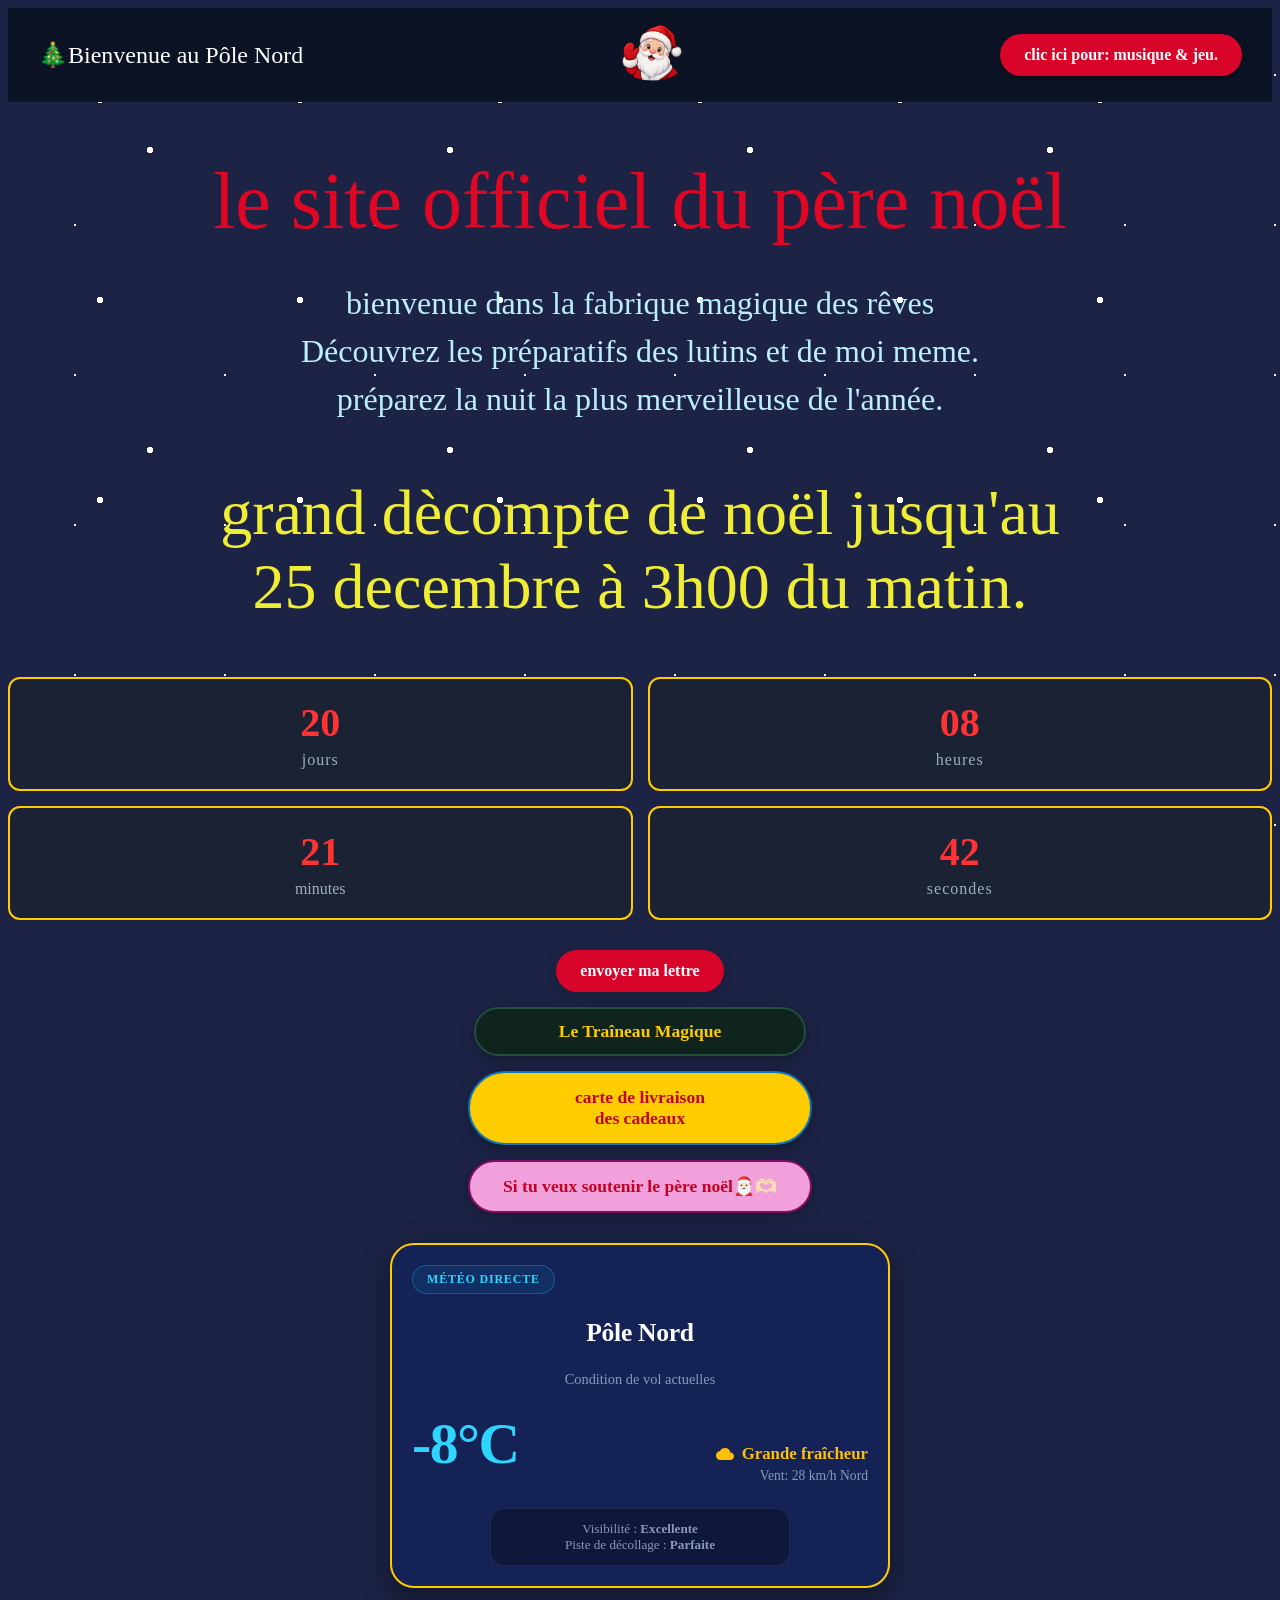
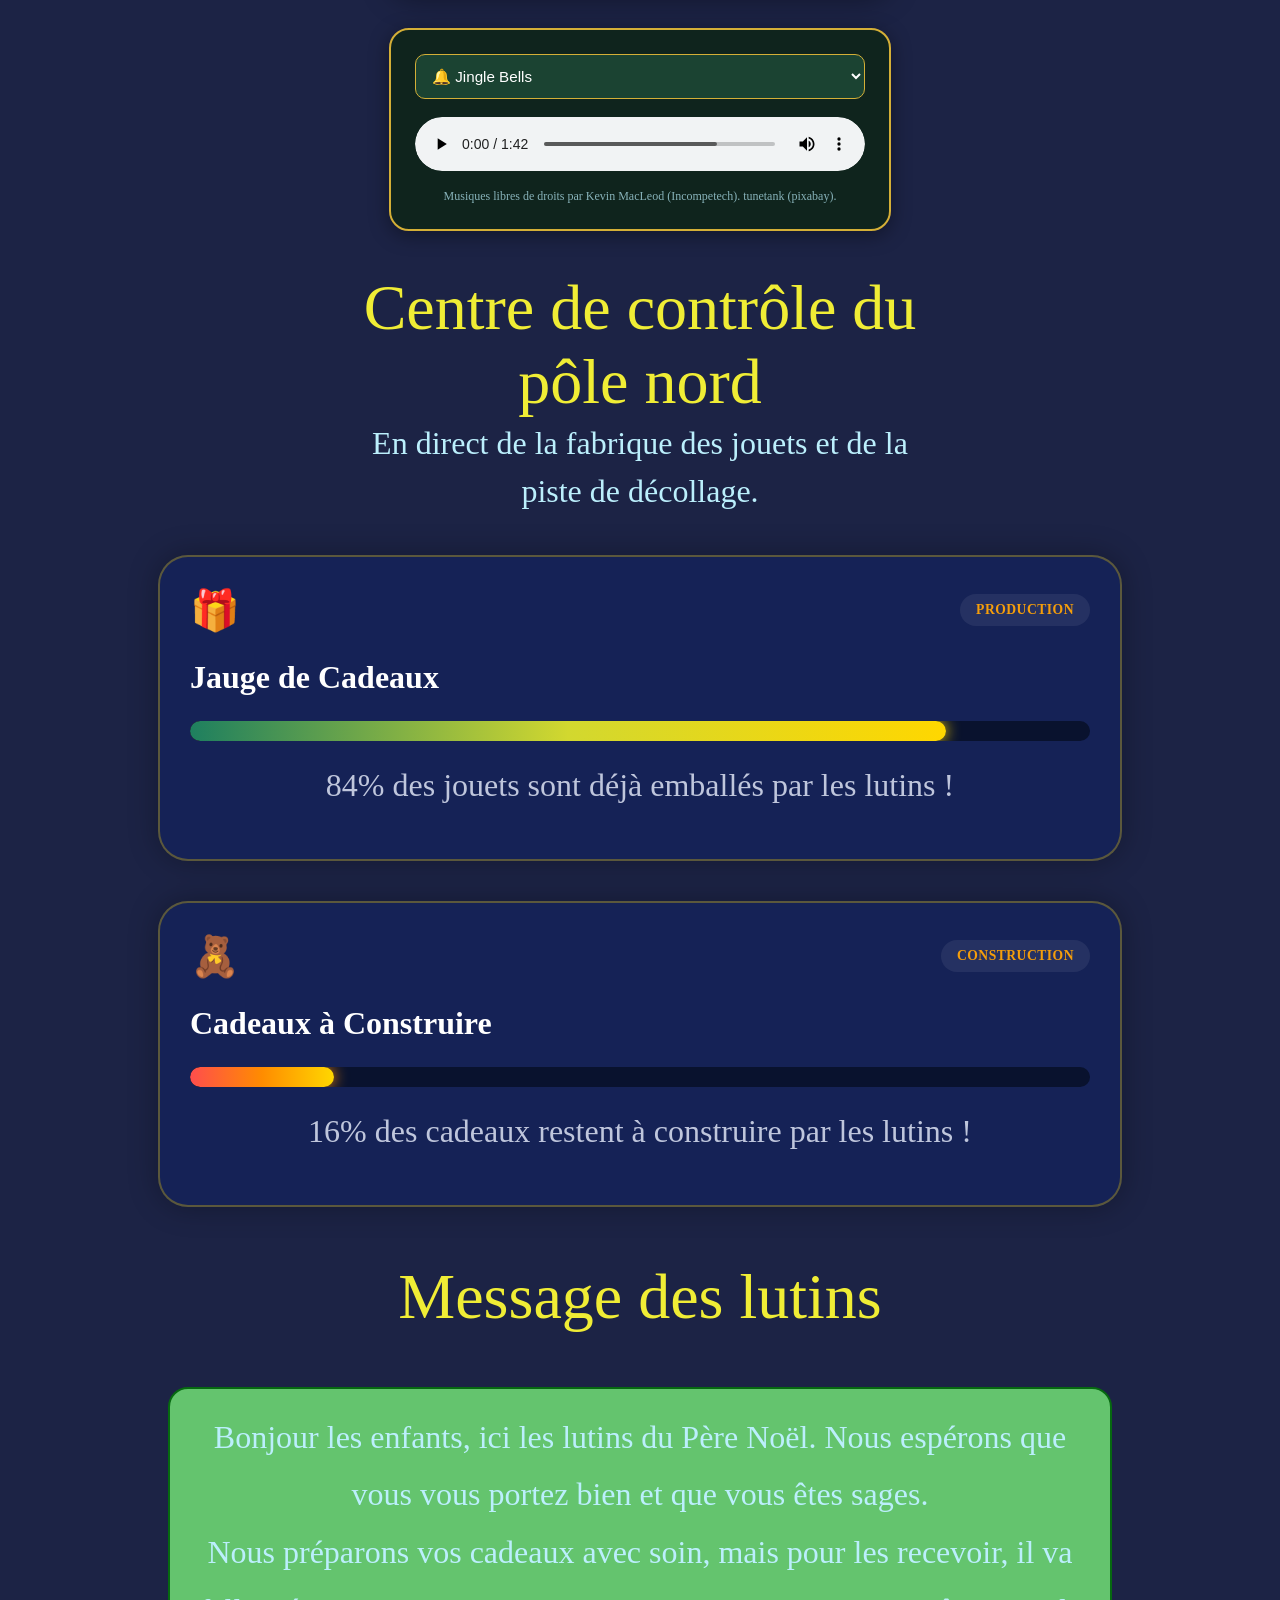
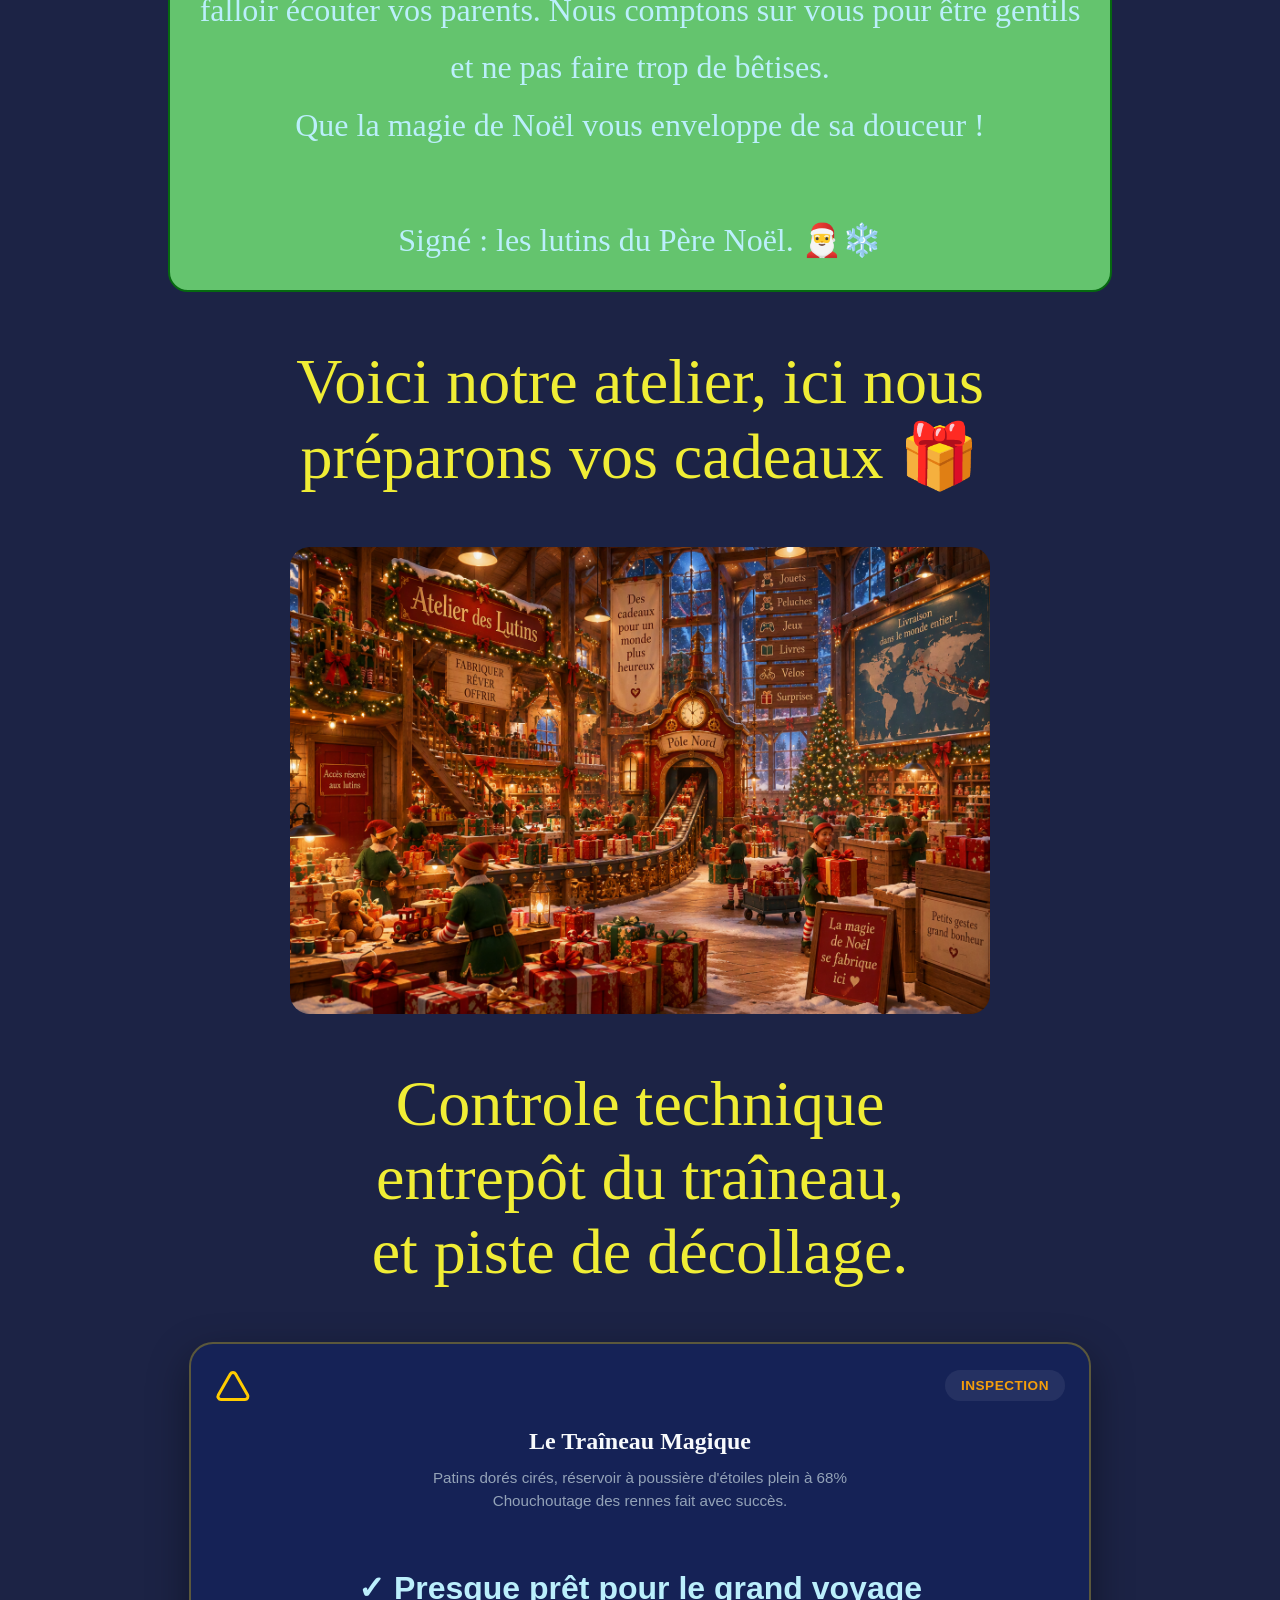
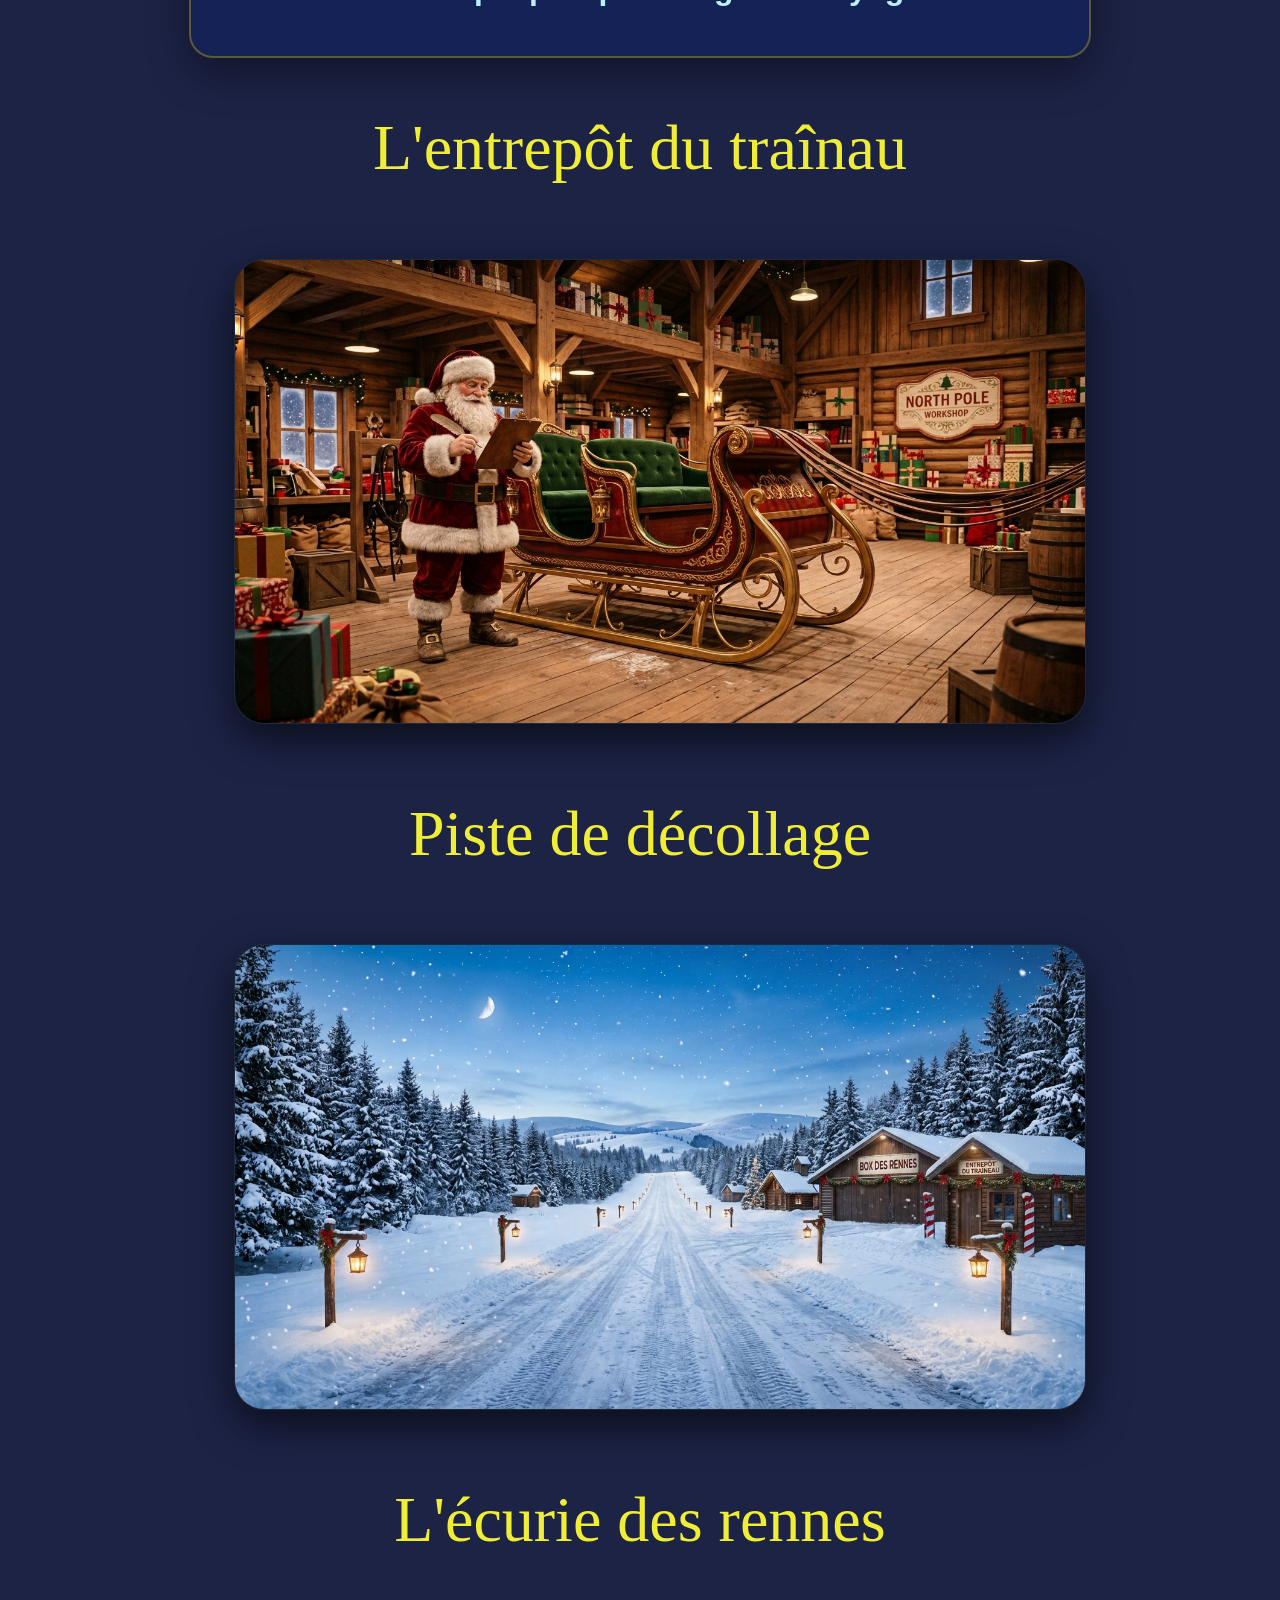
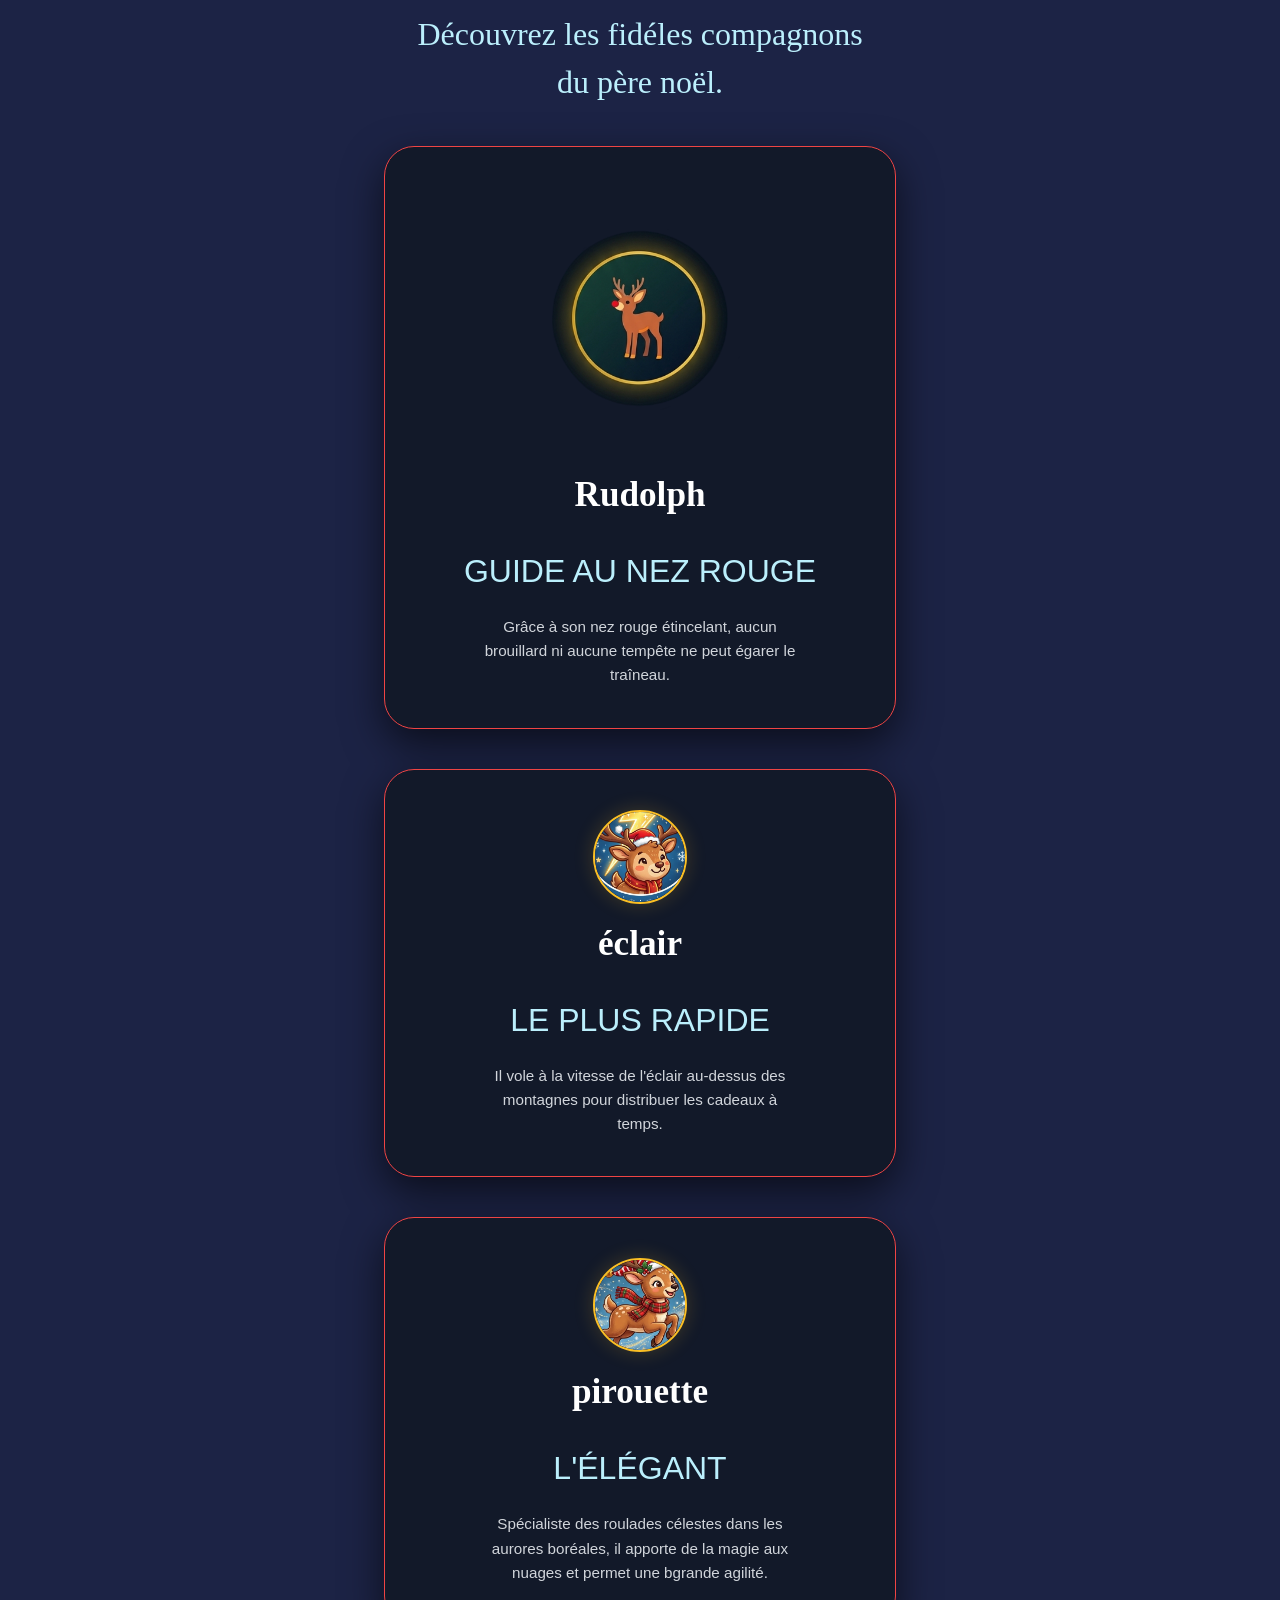
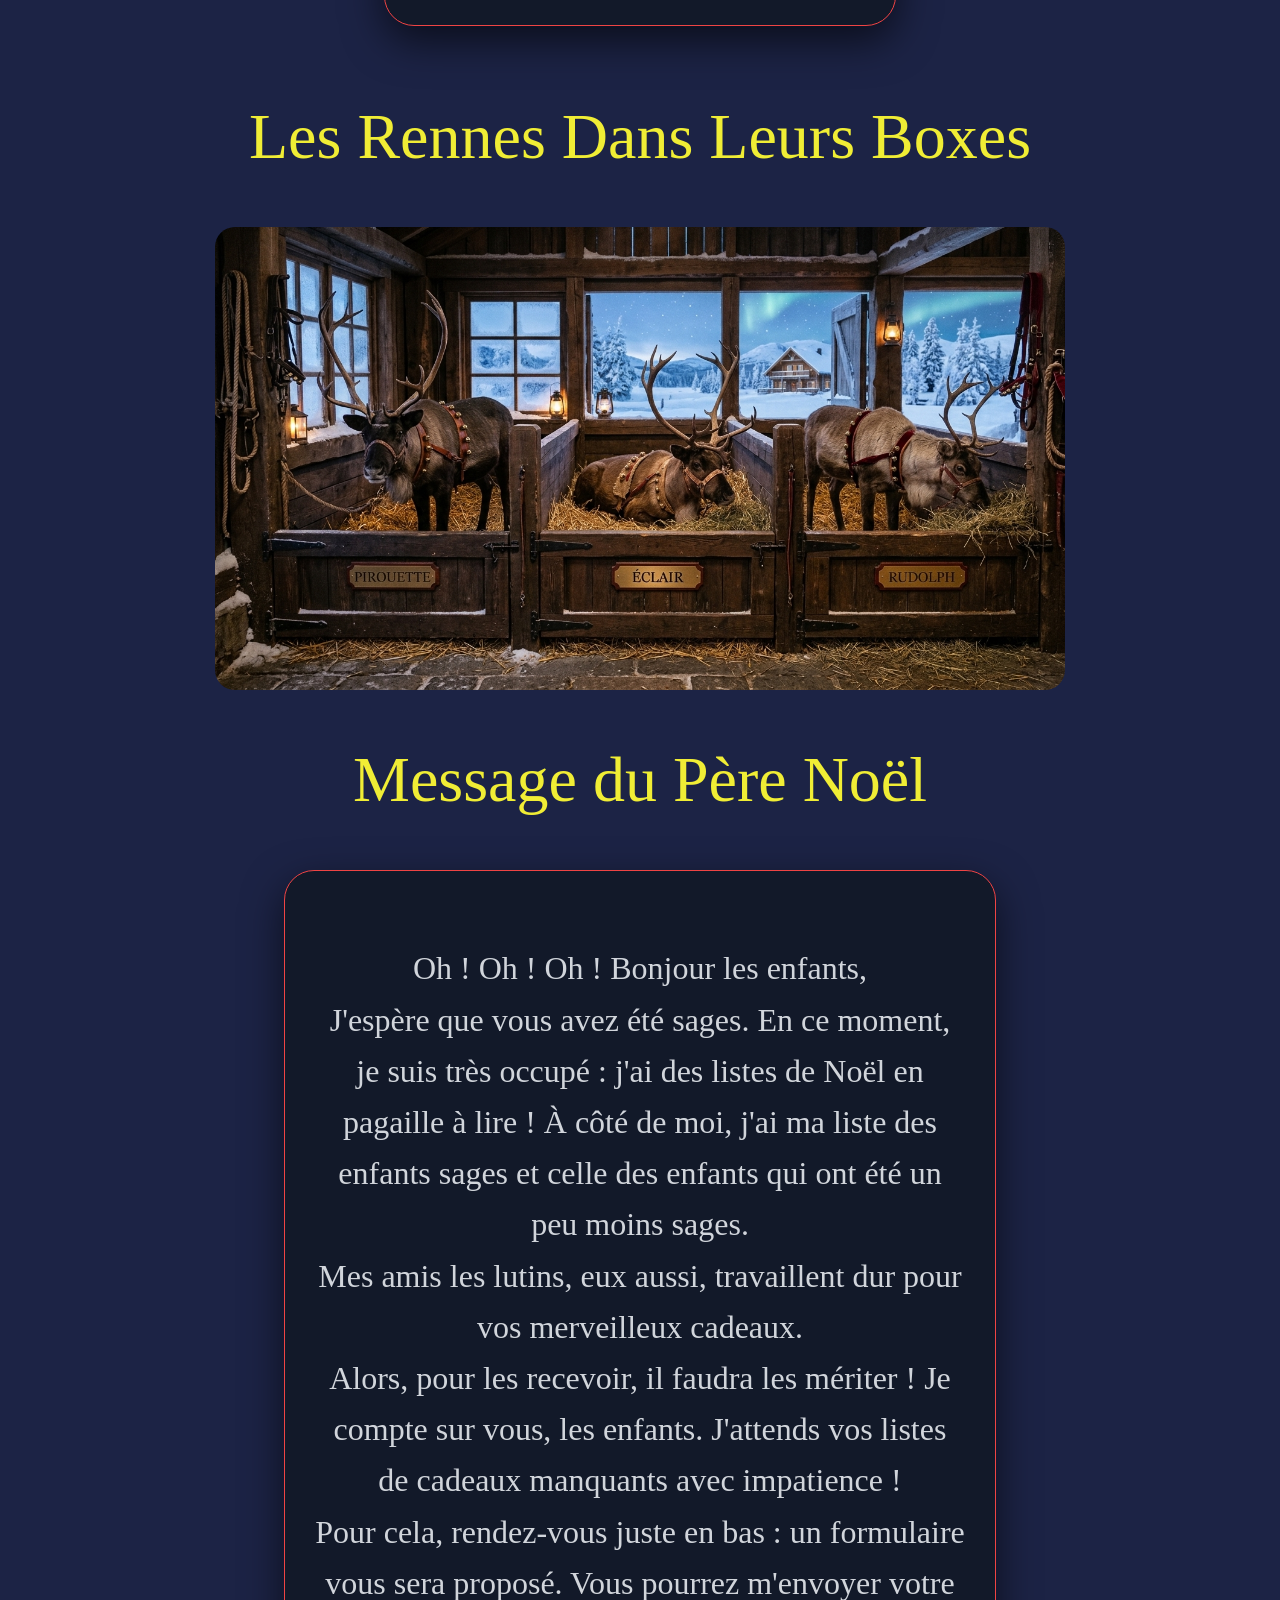
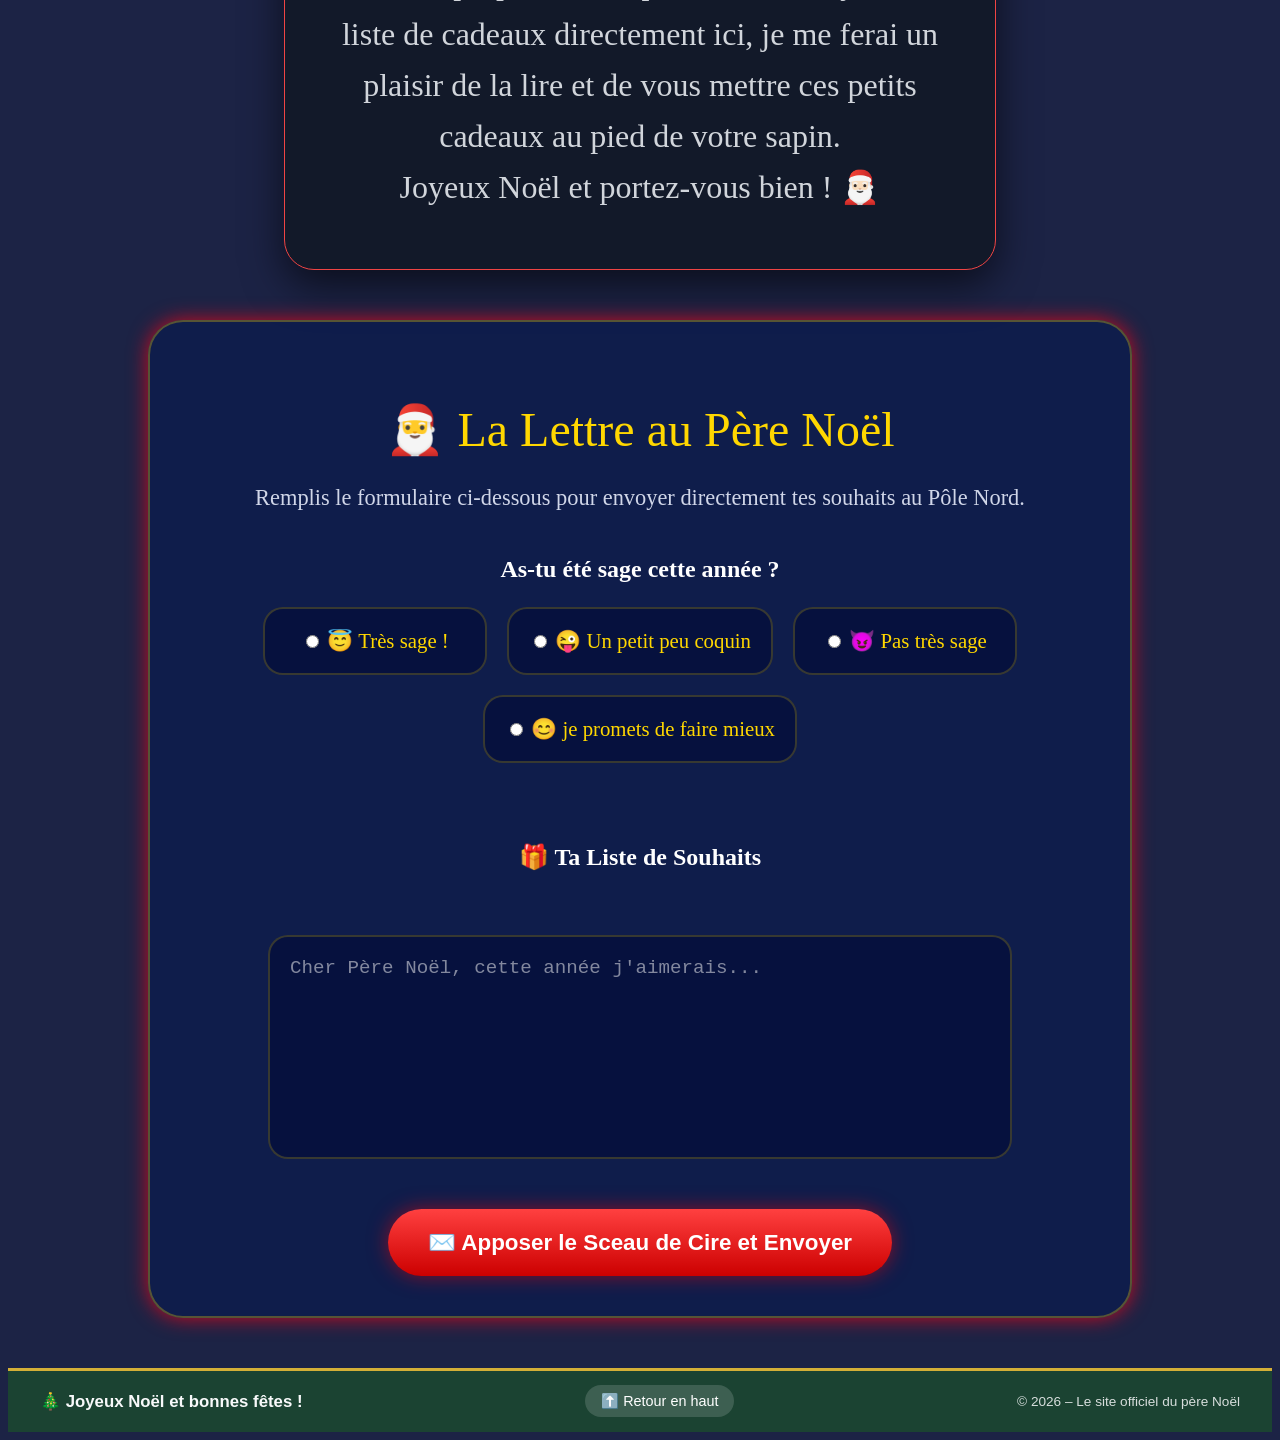
<file: index.html>
<!DOCTYPE html>
<html lang="fr">
  <head>
      <meta charset="utf-8">
      <meta name="viewport" content="width=device-width, initial-scale=1.0">
      <meta name="google-site-verification" content="fX-XVP8sPFaErxeSWLYXMoLBIRGM2xsIX2PnZHtRtes" />
      <title>le site du père noël</title>
      <link href="style.css" rel="stylesheet">
      <link rel="preconnect" href="https://fonts.googleapis.com">
<link rel="preconnect" href="https://fonts.gstatic.com" crossorigin>
<link href="https://fonts.googleapis.com/css2?family=Lobster&family=Mountains+of+Christmas:wght@400;700&display=swap" rel="stylesheet">
<link rel="icon" type="image/png" href="image-père_noël.png">
  </head>
<body>
    <div class="snow"></div>
        <div class="snow snow2"></div>
        <div class="snow snow3"></div>
   <header class="site-header">
        <div class="logo">
            <h1>🎄Bienvenue au Pôle Nord</h1>
        </div>
        <div class="image-père-noël">
            <img src="image-père_noël.png" alt="image du père noël" width="60" height="60px">
        </div>
        <nav class="musique">
            <a href="musique-noel-et-jeu.html" class="btn-rouge">clic ici pour: musique & jeu.</a>
        </nav>
   </header>
        <h1>le site officiel du père noël</h1>
        <p>bienvenue dans la fabrique magique des rêves <br>Découvrez les préparatifs des lutins et de moi meme. <br> préparez la nuit la plus merveilleuse de l'année.</p>
     <div class="décompte-container">   
        <h2>grand dècompte de noël jusqu'au <br>25 decembre à 3h00 du matin.</h2>
        <div class="boxes-grid">
            <div class="box">
            <span id="jours"class="chiffre">00</span>
            <spanlabel>jours</spanlabel>
        </div>
     <div class="box">
        <span id="heures" class="chiffre">00</span>
        <spanlabel>heures</spanlabel>
     </div>
     <div class="box">
        <span id="minutes" class="chiffre">00</span>
        <span class="label">minutes</span>
     </div>
        <div class="box">
            <span id="secondes" class="chiffre">00</span>
            <spanlabel>secondes</spanlabel>
              </div>
            </div>
          
     <div class="boutons-container">
        <!--bouton rouge avec une icône de lettre-->
        <a href="#formulaire-lettre" class="btn-rouge-lettre">envoyer ma lettre</a>
            
        </a>
        <!--bouton vert sombre-->
        <a href="#section-carte" class="btn btn-vert">Le Traîneau Magique
        </a>
        <a href="carte-de-livraison-de-cadeaux.html" class="btn btn-jaune">
          carte de livraison <br>des cadeaux
        </a>
        <a href="https://www.leetchi.com/fr/c/cagnotte-du-pere-noel-2740642631?u=a5aea857-a6a5-4671-94fd-01a1bbf66582&utm_source=copylink&utm_medium=social_sharing" target="_blank" class="btn btn-rose">
          Si tu veux soutenir le père noël🎅🏻🫶🏻
        </a>
     </div> 
      <div class="weather-card">
        <div class="card-header">
          <span class="badge-direct"> Météo Directe</span>
          <svg class="icon-snowflake" viewbox="0 0 24 24"width= "20" height="20" stroke-width="2" fill="none" stroke-linecap="round"stroke-linejoin="round">
            <line x1="12" y1="2" x2="12" y2="22"></line>
            <line x1="20" y1="12" x2="4" y2="12"></line>
            <line x1="17.65" y1="6.35" x2="6.35" y2="17.65"></line>
            <line x1="17.65" y1="17.65" x2="6.35" y2="6.35"></line>
          </svg>
        </div>
       <h2 class="weather-title">Pôle Nord</h2>
       <p class="weather-subtitle"> Condition de vol actuelles</p>
       <div class="weather-main">
         <div id="meteo-temp" class="temperature">0°C</div>
          <div class=" weather-status">
            <div class="condition">
                <svg viewbox="0 0 24 24" width="18" height="18" fill="currentcolor">
                    <path d="M19.35 10.04C18.67 6.59 15.64 4 12 4 9.11 4 6.6 5.64 5.35 8.04 2.34 8.36 0 10.91 0 14c0 3.31 2.69 6 6 6h13c2.76 0 5-2.24 5-5 0-2.64-2.05-4.78-4.65-4.96z"/>
                     </svg>
                     <span id="meteo-condition">Neige forte</span>
                 </div>
                 <div class="wind">Vent: 28 km/h Nord</div>
                 </div>
                 </div>

                 <div class="flight-status-box">
                    <div>Visibilité : <strong id="meteo-visibilite"> Moyenne</strong></div>
                    <div>Piste de décollage : <strong id="meteo-piste">Dégagée</strong></div>
                 </div>
                </div>

              <div class="lecteur-noel-container">
  <select id="selecteur-musique" class="select-musique">
    <option value="Jingle-Bells-normal.mp3">🔔 Jingle Bells</option>
    <option value="Jingle-Bells-Calm.mp3">🔔 Jingle Bells Calm</option>
    <option value="Jingle-Bells-ambiance.mp3">🔔 Jingle Bells Ambiance</option>
    <option value="We-Wish-You_marry-christmas.mp3">✨ We Wish You a Merry Christmas</option>
    <option value="Silent-Night.mp3">🌙 Silent Night</option>
    <option value="Dance-of-the-Sugar-Plum-Fairy.mp3">🧚 Dance of the Sugar Plum Fairy</option>
    <option value="Deck-the-Halls-B.mp3">🎄 Deck the Halls</option>
    <option value="tunetank-christmas.mp3">🎶tunetank christmas</option>
    <option value="mon-beau-sapin.mp3">🎄mon beau sapin</option>
  </select>

  <audio id="lecteur-audio" controls loop class="lecteur-audio">
    <source id="audio-source" src="Jingle-Bells-normal.mp3" type="audio/mpeg">
    Votre navigateur ne supporte pas le lecteur audio.
  </audio>
   <p class="credit-musique">Musiques libres de droits par Kevin MacLeod (Incompetech). tunetank (pixabay).</p>
</div>

                <section class="controle-pole-nord">
                 <h2>Centre de contrôle du <br> pôle nord</h2>
                  <p>En direct de la fabrique des jouets et de la <br>piste de décollage.</p>
                </section>
                <div class="carte-cadeaux">

    <div class="entete">
        <span class="icone">🎁</span>
        <span class="badge">PRODUCTION</span>
    </div>

    <h3>Jauge de Cadeaux</h3>

    <div class="progression">
        <div id="jauge-production" class="progression-remplie"></div>
    </div>

    <p id="texte-production">50% des jouets sont déjà emballés par les lutins !</p>
   </div>
       <div class="carte-cadeaux">

    <div class="entete">
        <span class="icone">🧸</span>
        <span class="badge">CONSTRUCTION</span>
    </div>

    <h3>Cadeaux à Construire</h3>

    <div class="progression">
        <div id="jauge-construction" class="progression-restante"></div>
    </div>

    <p id="texte-construction">50% des cadeaux restent à construire par les lutins !</p>

</div>
        </div>
     <div class="atelier-section">

    <h2>Message des lutins</h2>

    <p>
        Bonjour les enfants, ici les lutins du Père Noël. Nous espérons que vous vous portez bien et que vous êtes sages.<br>

        Nous préparons vos cadeaux avec soin, mais pour les recevoir, il va falloir écouter vos parents. Nous comptons sur vous pour être gentils et ne pas faire trop de bêtises.<br>

        Que la magie de Noël vous enveloppe de sa douceur !<br><br>

        Signé : les lutins du Père Noël. 🎅❄️
    </p>

    <h2>Voici notre atelier, ici nous <br>préparons vos cadeaux 🎁</h2>

    <img src="atelier-des-lutins.png" alt="L'atelier des lutins" width="700">

</div>
      <h2>Controle technique <br>entrepôt du traîneau, <br> et piste de décollage.</h2>
      <div id="section-carte" class= "carte-container">
       <div class="card">
  <div class="card-header">
    <!-- Icône SVG triangle/traîneau -->
    <svg class="icon-warning" xmlns="http://www.w3.org/2000/svg" viewBox="0 0 24 24" fill="none" stroke="currentColor" stroke-width="2" stroke-linecap="round" stroke-linejoin="round">
      <path d="m21.73 18-8-14a2 2 0 0 0-3.48 0l-8 14A2 2 0 0 0 4 21h16a2 2 0 0 0 1.73-3Z"/>
    </svg>
    <span class="badge">INSPECTION</span>
  </div>

  <h2 class="card-title">Le Traîneau Magique</h2>
  
  <p class="card-description">
    Patins dorés cirés, réservoir à poussière d'étoiles plein à <span id="poussiere-niveau"> 60%.</span> <br>Chouchoutage des rennes fait avec succès.
  </p>
  
  <div class="card-status">
   <p id="statut-voyage">
    <span class="check-icon">✓</span> 
    <span id="texte-statut">Presque prêt pour le grand voyage</span>
</p>
  </div>
</div>   
</div>
<h2>L'entrepôt du traînau</h2>
<div class="image-container">
<img src="entrepos-traineau-pere-noel.jpg" alt="traineau du père noël" width="700">
</div>
<h2>Piste de décollage</h2>
    <div class="image-container2">
    <img src="piste-de-decolage.jpg" alt="piste de décolage" width="700">
    </div>
      <h2>L'écurie des rennes</h2> 
      <p>Découvrez les fidéles compagnons <br>du père noël.</p>
    <div class="page-container">
  <div class="card-rudolph">
    <img src="un-renne-4.png" alt="rudolph" style="width: 200px;" height="auto; display: block">

      <h2 class="rudolph-title">Rudolph</h2>
    
    <p>GUIDE AU NEZ ROUGE</p>
    
    <p class="rudolph-description">
      Grâce à son nez rouge étincelant, aucun <br>brouillard ni aucune tempête ne peut égarer le <br>traîneau.
    </p>
  </div>
</div>
          <div class="page-container">
  <div class="card-rudolph">
    <div class="rudolph-icon-container">
      <img src="eclair-renne.png" alt="Tornade" class="eclair-img" style="width: 200px;" height="auto; display: block">
    </div>
    
    <h2 class="rudolph-title">éclair</h2>
    <p>LE PLUS RAPIDE</p>
    <p class="rudolph-description">
      Il vole à la vitesse de l'éclair au-dessus des <br>montagnes pour distribuer les cadeaux à <br>temps.
    </p>
  </div>
</div>   
           <div class="page-container">
  <div class="card-rudolph">
    <div class="rudolph-icon-container">
      <img src="pirouette-renne.png" alt="Tornade" class="eclair-img" style="width: 200px;" height="auto; display: block">
    </div>
    
    <h2 class="rudolph-title">pirouette</h2>
    <p>L'ÉLÉGANT</p>
    <p class="rudolph-description">
      Spécialiste des roulades célestes dans les <br>aurores boréales, il apporte de la magie aux <br>nuages et permet une bgrande agilité.
    </p>
  </div>
</div>   
<h2>Les Rennes Dans Leurs Boxes</h2>
       <img src="box-des-rennes.jpg" alt="box des rennes" class="box-rennes_img" width="850px" style="border-radius: 20px; display:block; margin: 0 auto; max-width:100%">

       <h2>Message du Père Noël</h2>
       <div class="card-message">
       <p>Oh ! Oh ! Oh ! Bonjour les enfants, <br>

J'espère que vous avez été sages. En ce moment, je suis très occupé : j'ai des listes de Noël en <br>pagaille à lire ! À côté de moi, j'ai ma liste des enfants sages et celle des enfants qui ont été un peu moins sages. <br>Mes amis les lutins, eux aussi, travaillent dur pour vos merveilleux cadeaux. <br>Alors, pour les recevoir, il faudra les mériter ! Je compte sur vous, les enfants.

J'attends vos listes de cadeaux manquants avec impatience ! <br>Pour cela, rendez-vous juste en bas : un formulaire vous sera proposé. Vous pourrez m'envoyer votre liste de cadeaux directement ici, je me ferai un plaisir de la lire et de vous mettre ces petits cadeaux au pied de votre sapin. <br>

Joyeux Noël et portez-vous bien ! 🎅🏻</p>
</div>
       <section id="formulaire-lettre" class="lettre-pere-noel">

    <h1>🎅 La Lettre au Père Noël</h1>

    <p>
        Remplis le formulaire ci-dessous pour envoyer directement
        tes souhaits au Pôle Nord.
    </p>

    <h3 class="question-sagesse">As-tu été sage cette année ?</h3>

    <div class="choix-sagesse">

        <label class="option">
            <input type="radio" name="sage">
            😇 Très sage !
        </label>

        <label class="option">
            <input type="radio" name="sage">
            😜 Un petit peu coquin
        </label>

        <label class="option">
            <input type="radio" name="sage">
            😈 Pas très sage
        </label>

        <label class="option">
            <input type="radio" name="sage">
            😊 je promets de faire mieux
        </label>
      <div class="titre-souhaits">
        <h3 class="titre-souhaits">🎁 Ta Liste de Souhaits</h3>
        </div>

<textarea
    class="liste-souhaits"
    placeholder="Cher Père Noël, cette année j'aimerais..."
></textarea>

<button class="bouton-envoi">
    ✉️ Apposer le Sceau de Cire et Envoyer
</button>
        
       <div id="zone-confirmation" class="cache">
    <div class="enveloppe-envolee">✉️</div>
    <p class="texte-succes">✨ Votre lettre a bien été envoyée au père Noël ! 🎅</p>
</div>
    </div>

</section>
<footer>
  <div class="footer-contenu">
    <div class="footer-gauche">
      🎄 Joyeux Noël et bonnes fêtes !
    </div>
    
    <div class="footer-centre">
      <body id="haut">
      <a href="#haut" class="btn-retour">⬆️ Retour en haut</a>
    </div>
</body>
    <div class="footer-droite">
      © 2026 – Le site officiel du père Noël
    </div>
  </div>
</footer>
    <script>
function mettreAJourJaugeProduction() {
    const maintenant = new Date();
    const annee = maintenant.getFullYear();
    
    // Date de fin : 20 Décembre à 23:59:59
    const dateFin = new Date(annee, 11, 20, 23, 59, 59);
    
    // Définir la progression de départ (ex: 50% au 1er novembre)
    // Ajuste dateDebut si tu veux caler le 50% sur une date précise de lancement
    const dateDebut = new Date(annee, 10, 1); // 1er novembre

    let pourcentage = 50;

    if (maintenant >= dateFin) {
        pourcentage = 100;
    } else if (maintenant > dateDebut) {
        // Calcul de la progression linéaire entre dateDebut (50%) et dateFin (100%)
        const tempsTotal = dateFin - dateDebut;
        const tempsEcoule = maintenant - dateDebut;
        const ratio = tempsEcoule / tempsTotal;
        
        pourcentage = Math.round(50 + (ratio * 50));
    }

    // Sécurité pour rester entre 50% et 100%
    pourcentage = Math.min(100, Math.max(50, pourcentage));

    // Injection dans le DOM
    const barre = document.getElementById('jauge-production');
    const texte = document.getElementById('texte-production');

    if (barre && texte) {
        barre.style.width = pourcentage + '%';
        texte.textContent = `${pourcentage}% des jouets sont déjà emballés par les lutins !`;
    }
}

// Exécution au chargement de la page
document.addEventListener('DOMContentLoaded', mettreAJourJaugeProduction);
</script>


<script src="script-tournee.js"></script>
</body>
</html>
</file>
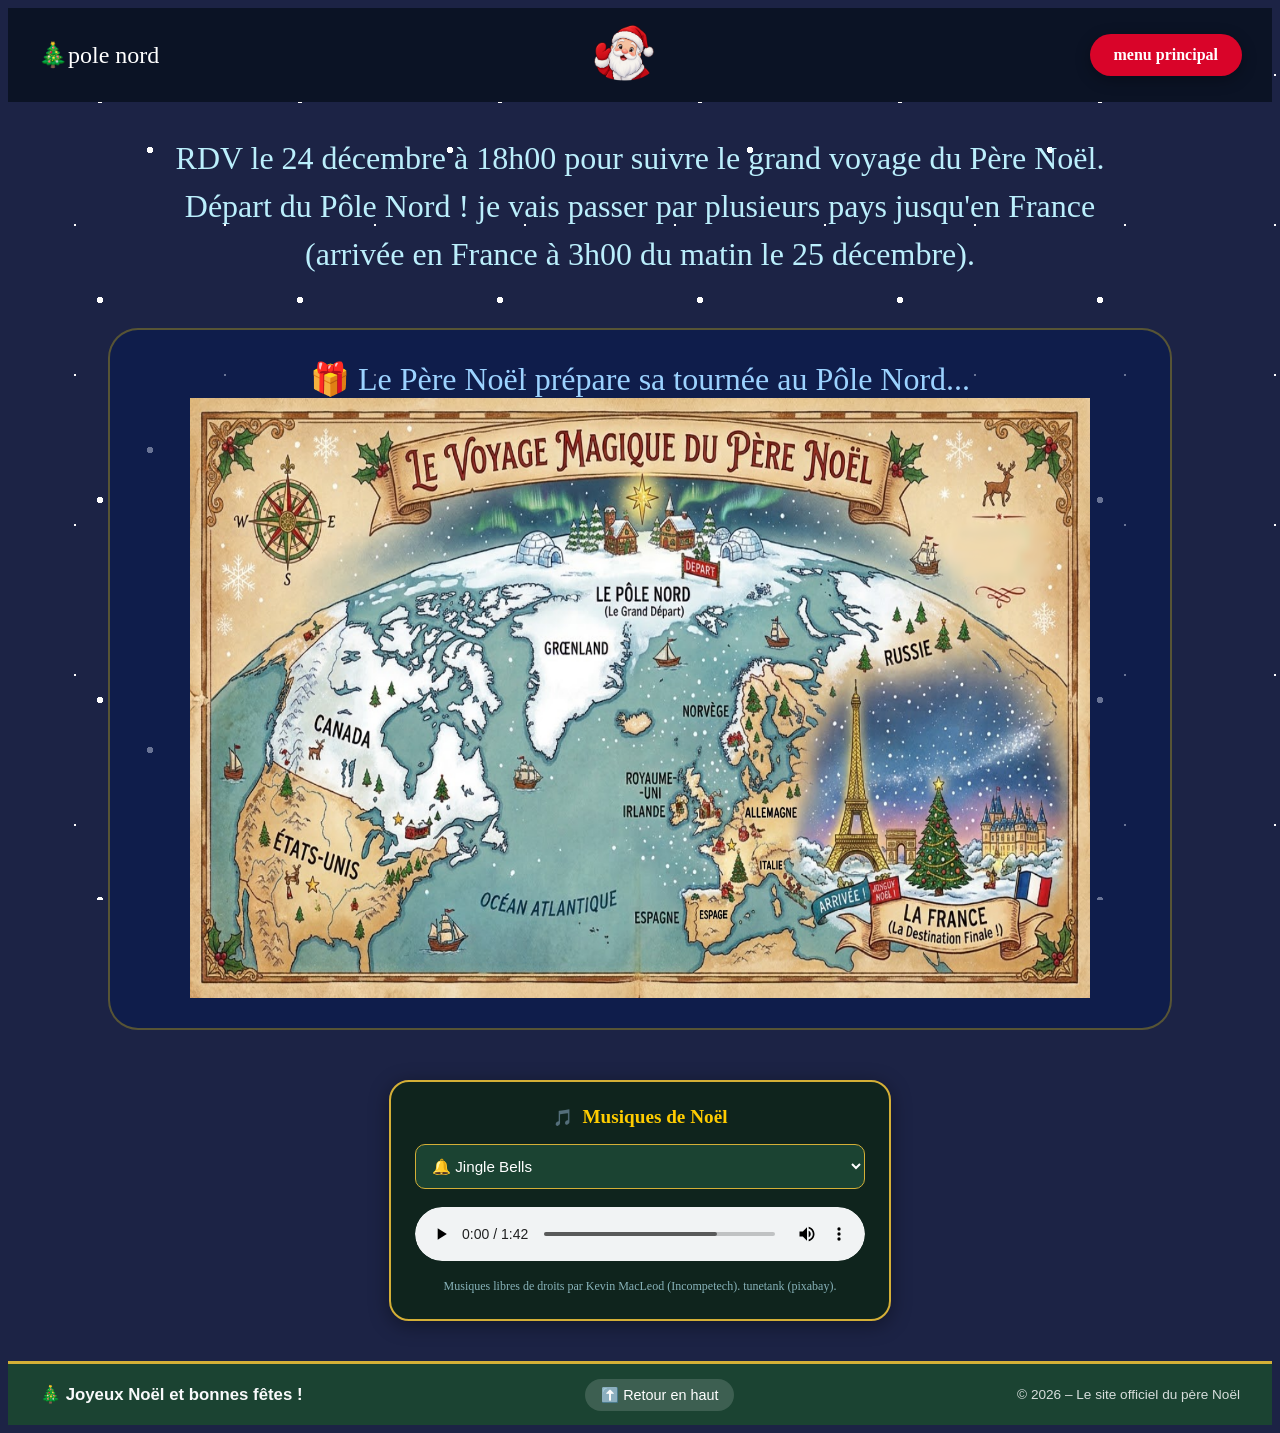
<file: carte-de-livraison-de-cadeaux.html>
<!DOCTYPE html>
<html lang="fr">
  <head>
      <meta charset="utf-8">
      <meta name="viewport" content="width=device-width, initial-scale=1.0">
      <title>la carte du père noël</title>
      <link href="style.css" rel="stylesheet">
      <link rel="preconnect" href="https://fonts.googleapis.com">
<link rel="preconnect" href="https://fonts.gstatic.com" crossorigin>
<link href="https://fonts.googleapis.com/css2?family=Lobster&family=Mountains+of+Christmas:wght@400;700&display=swap" rel="stylesheet">
  </head>
<body>
   <div class="snow"></div>
        <div class="snow snow2"></div>
        <div class="snow snow3"></div>
   <header class="site-header">
        <div class="logo">
            <h1>🎄pole nord</h1>
        </div>
        <div class="image-père-noël">
            <img src="image-père_noël.png" alt="image du père noël" width="60" height="60px">
        </div>
        <nav class="navigation">
            <a href="index.html" class="btn-rouge">menu principal</a>
        </nav> 
    </div>
   </header>
   <p>RDV le 24 décembre à 18h00 pour suivre le grand voyage du Père Noël. <br>Départ du Pôle Nord ! je vais passer par plusieurs pays jusqu'en France <br>(arrivée en France à 3h00 du matin le 25 décembre).</p>

      <div class="carte-monde-conteneur">
           <div id="message-noel">
    🎁 Le Père Noël prépare sa tournée... </div>
    
    <img src="maps-du-pere-noel.png" alt="maps du père noël" width="900" height="600">
    
    <div id="traineau">🛷</div>
    
</div>
      
        
       <div class="lecteur-noel-container">
  <div class="lecteur-header">
    <span class="lecteur-icone">🎵</span>
    <h3>Musiques de Noël</h3>
  </div>

  <select id="selecteur-musique" class="select-musique">
  <option value="Jingle-Bells-normal.mp3">🔔 Jingle Bells</option>
  <option value="Jingle-Bells-Calm.mp3">🔔 Jingle Bells Calm</option>
  <option value="Jingle-Bells-ambiance.mp3">🔔 Jingle Bells Ambiance</option>
  <option value="We-Wish-You_marry-christmas.mp3">✨ We Wish You a Merry Christmas</option>
  <option value="Silent-Night.mp3">🌙 Silent Night</option>
  <option value="Dance-of-the-Sugar-Plum-Fairy.mp3">🧚 Dance of the Sugar Plum Fairy</option>
  <option value="Deck-the-Halls-B.mp3">🎄 Deck the Halls</option>
  <option value="tunetank-christmas.mp3">🎶tunetank christmas</option>
  <option value="mon-beau-sapin.mp3">🎄mon beau sapin</option>
</select>

<audio id="lecteur-audio" controls loop class="lecteur-audio">
  <source id="audio-source" src="Jingle-Bells-normal.mp3" type="audio/mpeg">
  Votre navigateur ne supporte pas le lecteur audio.
</audio>
  
  <p class="credit-musique">Musiques libres de droits par Kevin MacLeod (Incompetech). tunetank (pixabay).</p>
</div>


       <footer>
  <div class="footer-contenu">
    <div class="footer-gauche">
      🎄 Joyeux Noël et bonnes fêtes !
    </div>
    
    <div class="footer-centre">
      <body id="haut">
      <a href="#haut" class="btn-retour">⬆️ Retour en haut</a>
    </div>
</body>
    <div class="footer-droite">
      © 2026 – Le site officiel du père Noël
    </div>
  </div>
</footer>


  <script src="script-tournee.js"></script>
        </body>
</html>
</file>
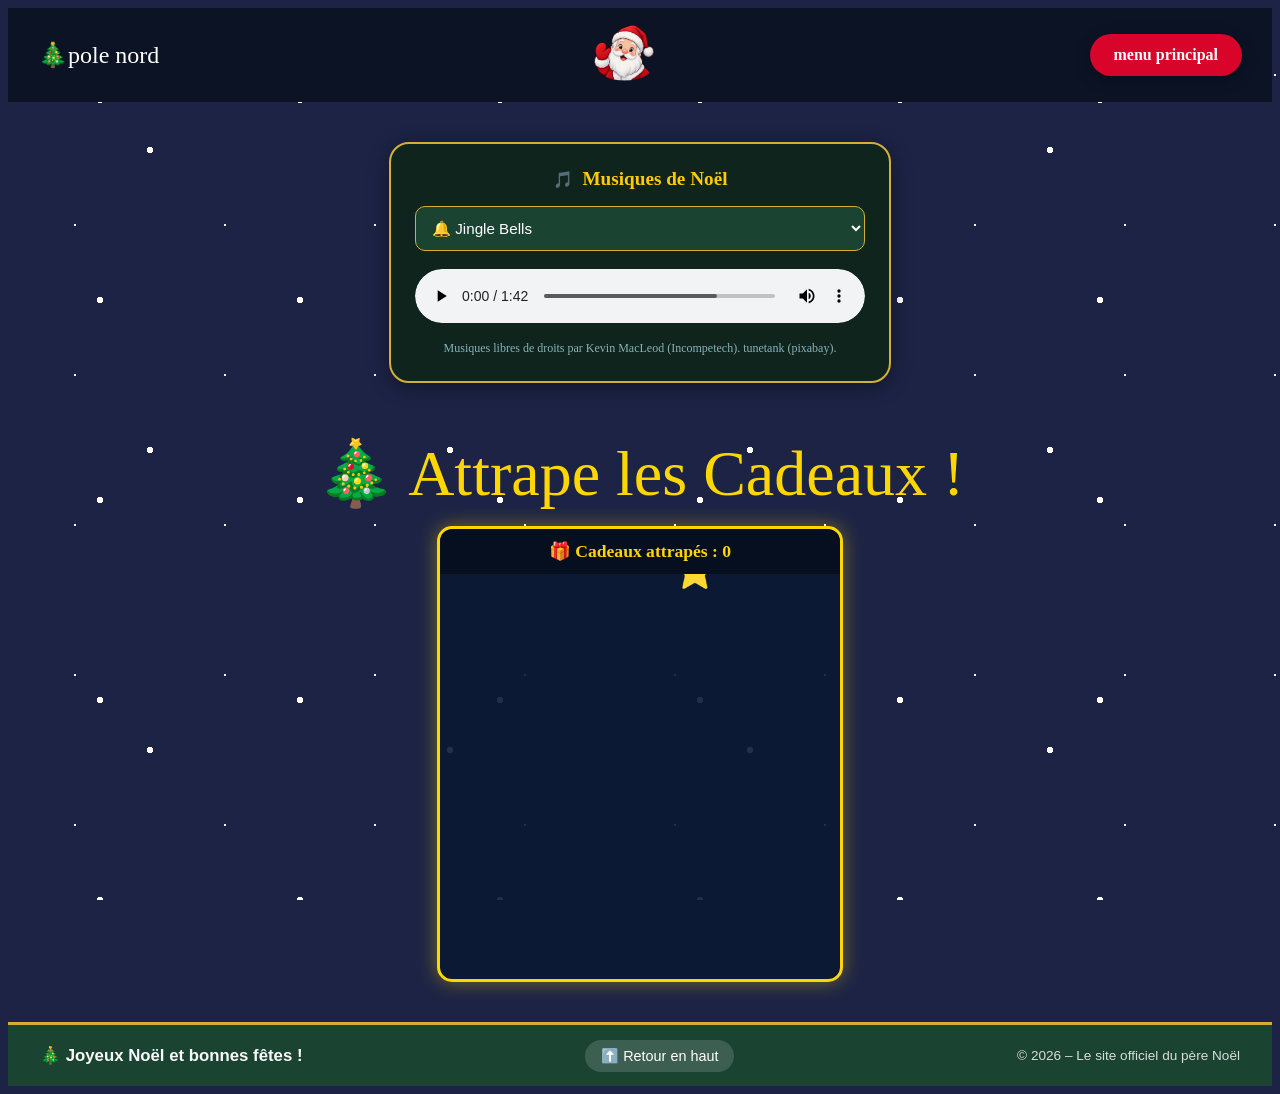
<file: musique-noel-et-jeu.html>
<!DOCTYPE html>
<html lang="fr">
  <head>
      <meta charset="utf-8">
      <meta name="viewport" content="width=device-width, initial-scale=1.0">
      <title>musique de noël</title>
      <link href="style.css" rel="stylesheet">
      <link rel="preconnect" href="https://fonts.googleapis.com">
<link rel="preconnect" href="https://fonts.gstatic.com" crossorigin>
<link href="https://fonts.googleapis.com/css2?family=Lobster&family=Mountains+of+Christmas:wght@400;700&display=swap" rel="stylesheet">
  </head>
<body>
   <div class="snow"></div>
        <div class="snow snow2"></div>
        <div class="snow snow3"></div>
   <header class="site-header">
        <div class="logo">
            <h1>🎄pole nord</h1>
        </div>
        <div class="image-père-noël">
            <img src="image-père_noël.png" alt="image du père noël" width="60" height="60px">
        </div>
        <nav class="navigation">
            <a href="index.html" class="btn-rouge">menu principal</a>
        </nav> 
    </div>
   </header>
            <div class="lecteur-noel-container">
  <div class="lecteur-header">
    <span class="lecteur-icone">🎵</span>
    <h3>Musiques de Noël</h3>
  </div>

  <select id="selecteur-musique" class="select-musique">
  <option value="Jingle-Bells-normal.mp3">🔔 Jingle Bells</option>
  <option value="Jingle-Bells-Calm.mp3">🔔 Jingle Bells Calm</option>
  <option value="Jingle-Bells-ambiance.mp3">🔔 Jingle Bells Ambiance</option>
  <option value="We-Wish-You_marry-christmas.mp3">✨ We Wish You a Merry Christmas</option>
  <option value="Silent-Night.mp3">🌙 Silent Night</option>
  <option value="Dance-of-the-Sugar-Plum-Fairy.mp3">🧚 Dance of the Sugar Plum Fairy</option>
  <option value="Deck-the-Halls-B.mp3">🎄 Deck the Halls</option>
  <option value="tunetank-christmas.mp3">🎶tunetank christmas</option>
  <option value="mon-beau-sapin.mp3">🎄mon beau sapin</option>
</select>

<!-- Lecteur audio HTML5 -->
<audio id="lecteur-audio" controls loop class="lecteur-audio">
  <source id="audio-source" src="Jingle-Bells-normal.mp3" type="audio/mpeg">
  Votre navigateur ne supporte pas le lecteur audio.
</audio>
  
  <p class="credit-musique">Musiques libres de droits par Kevin MacLeod (Incompetech). tunetank (pixabay).</p>
</div>

<section id="section-minijeu" style="text-align: center; margin: 40px 0;">
    <h2 style="color: #ffd700; margin-bottom: 15px;">🎄 Attrape les Cadeaux !</h2>
    
    <div class="jeu-container" style="margin: 0 auto; width: 100%; max-width: 400px; height: 450px; background: rgba(10, 25, 50, 0.9); border: 3px solid #ffd700; border-radius: 15px; position: relative; overflow: hidden; box-shadow: 0 0 20px rgba(255, 215, 0, 0.4); display: flex; flex-direction: column;">
        
        <!-- En-tête du score -->
        <div id="hud" style="padding: 12px; font-size: 1.1rem; font-weight: bold; background: rgba(0, 0, 0, 0.4); color: #ffd700;">
            🎁 Cadeaux attrapés : <span id="score">0</span>
        </div>

        <div id="zone-jeu" style="flex: 1; position: relative; overflow: hidden; cursor: crosshair;">
    
    
    <div id="ecran-fin" style="display: none; position: absolute; top: 0; left: 0; width: 100%; height: 100%; background: rgba(0, 0, 0, 0.85); flex-direction: column; justify-content: center; align-items: center; z-index: 10;">
        <h3 style="color: #ff4757; font-size: 1.5rem; margin-bottom: 10px;">🎅 Partie terminée !</h3>
        <p style="font-size: 1.1rem; margin-bottom: 20px;">Tu as attrapé <span id="score-final">0</span> cadeau(x) !</p>
        <button id="btn-rejouer" style="background-color: #ffd700; color: #0b1d3a; border: none; padding: 10px 20px; font-weight: bold; border-radius: 20px; cursor: pointer;">Rejouer</button>
    </div>
            
        </div>
    </div>
</section>

 <footer>
  <div class="footer-contenu">
    <div class="footer-gauche">
      🎄 Joyeux Noël et bonnes fêtes !
    </div>
    
    <div class="footer-centre">
      <body id="haut">
      <a href="#haut" class="btn-retour">⬆️ Retour en haut</a>
    </div>
</body>
    <div class="footer-droite">
      © 2026 – Le site officiel du père Noël
    </div>
  </div>
</footer>



<script src="script-tournee.js"></script>
</body>
   </html>
</file>
<file: style.css>
.site-header {
    display: flex;
    justify-content: space-between;
    align-items: center;
    padding: 15px 30px;
    background-color: #0b1325;
    border-bottom: 1px solid (255, 255, 0.1);
}
.site-header .logo h1 {
    color: #ffffff;
    font-size: 1.5rem;
    margin:0;
}
.btn-rouge {
    display: inline-flex;
  align-items: center;   
  justify-content: center;    
  white-space: nowrap;    
  
  background-color: #d90429; 
  color: #ffffff;         
  
  padding: 12px 24px;     
  border-radius: 30px; 
  text-decoration: none;    
  font-weight: bold;
  
  width: auto;        
  max-width: fit-content;
  box-shadow: 0 4px 15px rgba(0, 0, 0, 0.3);
}
.btn-rouge:hover {
    background-color: #b71c1c;
    transform: scale(1.05);
}
h1 {
    color: #e00724;
    font-size: 5rem;
    margin-bottom: 20px;
    text-align: center;
    
}
p {
    color:#bbeffc;
    font-size: 2rem;
    line-height: 1.5;
    margin-bottom: 20px;
    text-align: center;
    clear: both;
    width: 100%;
}
body {
    background-color:#1c2345;
}
.mountains-of-christmas-regular,h1,h2 {
  font-family: "Mountains of Christmas", serif;
  font-weight: 400;
  font-style: normal;
}

.mountains-of-christmas-bold {
  font-family: "Mountains of Christmas", serif;
  font-weight: 700;
  font-style: normal;
}
.decompte-container {
    background-color:#121826;
    padding: 30px;
    border-radius: 20px;
    text-align: center;
    color: white;
    max-width: 500px;
    margin: 20px auto;
    box-shadow: 0 10px 25px rgba(0, 0, 0, 0.5);
}
.decompte-container h2 {
    color:#ffcc00;
    margin-bottom: 25px;
    font-size: 1.8rem;
    border: 3px solid #ffcc00;
    border-radius: 20px;
}
.boxes-grid {
    display: grid;
    grid-template-columns: repeat(2,1fr) ;
    gap:15px;
}
.box {
  background-color: #1a2233;
  border-radius: 12px;
  padding:20px;
  display: flex;
  flex-direction: column;
  align-items: center;
  justify-content: center;
  border: 1px solid rgba(255, 255, 255, 0.5);
  border: 2px solid #ffcc00;
  border-radius: 12px;
}
.chiffre {
    font-size: 2.5rem;
    font-weight: bold;
    color: #ff3333;
    margin-bottom: 5px;
}
.box spanlabel {
    font-size: 1rem;
    color: #a0aec0;
    letter-spacing: 1px;
}
.box .label {
    color: #a0aec0;
    font-size: 1rem;
}
h2 {
    color: #f0ed35;
    text-align: center;
    font-size: 4rem;
    clear: both;
    width: 100%;
}
.boutons-container {
    display: flex;
    flex-direction: column;
    align-items: center;
    gap: 15px;
    margin: 30px auto;
    text-align: center;
    justify-content: center;
    width: 100%;
}
.btn {
    display: inline-flex;
    align-items: center;
    justify-content: center;
    padding: 14px 30px;
    font-size: 1.1rem;
    font-weight: bold;
    text-decoration: none;
    border-radius: 50px;
    width: 280px;
    max-width: 100%;
    transition: transform 0.2s, box-shadow 0.2s;
    flex-direction: row;
    align-items: center;
    text-align: center;
}
.btn:hover {
    transform: scale(1.03);
}
.btn-rouge-lettre {
  background-color: #d90429;
  color: #ffffff; 
  padding: 12px 24px;
  border-radius: 30px;
  text-decoration: none;
  font-weight: bold;
  display: inline-flex;
  align-items: center;
  justify-content: center;
  gap: 10px;
  border: none;
  box-shadow: 0 4px 15px rgba(0, 0, 0, 0.2);
}
.btn-rouge-lettre:hover {
    background-color: #ff6b81; /* Un rouge un peu plus clair/lumineux */
    transform: scale(1.08); /* Le bouton grossit légèrement */
    box-shadow: 0 0 15px rgba(255, 71, 87, 0.6); /* Ajoute un halo lumineux magique autour du bouton */
}
.btn-vert, .btn-vert:visited {
  background-color: #0f241d;
  color: #ffcc00;    
  border: 2px solid #234e3d;
  text-decoration: none;
  display: inline-flex;
  align-items: center;
  justify-content: center;
  gap: 10px;
  padding: 12px 24px;
  border-radius: 30px;
  box-shadow: 0 4px 15px rgba(0, 0, 0, 0.3);
}
.btn-vert:hover {
  filter: brightness(1.2);
  color: #ffcc00;
}
.btn-jaune {
    background-color:#ffcc00 ;
    color: #c20424;
    border: 2px solid #0b77ba;
    box-shadow: 0 4px 15px rgba(0, 0, 0, 0.3);
    text-align: center;
    align-items: center;
    flex-direction: row;
}
.btn-rose {
  background-color:#f2a0db;
    color: #c20424;
    border: 2px solid #820d61;
    box-shadow: 0 4px 15px rgba(0, 0, 0, 0.3);
    text-align: center;
    align-items: center;
    flex-direction: row
}

.weather-card{
    font-family: "outfit", -apple-system, blinkmacsystemfont, sans sans-serif;
    background: rgba(20,35,90,0.85);
    border: 1px solid rgba(255, 255, 255, 0.12);
    backdrop-filter: blur(12px);
    border-radius: 24px;
    padding: 24px;
    width: 100%;
    max-width: 400px;
    color: #ffffff;
    box-shadow: 0 10px 30px rgba(0, 0, 0, 0.4);
    box-sizing: border-box;
}
.weather-card  {
    box-sizing: border-box;
    margin: 20px auto;
    max-width: 500px;
    width: 100%;
    padding: 20px;
    border-width: 2px;
    border-color: #ffcc00;
}
.card-header {
    display: flex;
    justify-content: space-between;
    align-items: center;
    margin-bottom: 16px;
}
.badge-direct {
    background: rgba(0, 212, 255, 0.08);
    border: 1px solid rgba(0, 212, 255, 0.3);
    color: #2ed5ff;
    padding: 6px 14px;
    border-radius: 20px;
    font-size: 0.75rem;
    font-weight: 700;
    letter-spacing: 0.8px;
    text-transform: uppercase;
}
.icon-snowflake {
    color: #9cd3ff;
}
.weather-title {
    font-size: 1.6rem;
    font-weight: 800;
    color: #ffffff;
    letter-spacing: -0.3px;
}
.weather-subtitle {
    font-size: 0.9rem;
    color: #8b9bb4;
    margin-top: 2px;
    margin-bottom: 24px;
}
.weather-main {
    display: flex;
    justify-content: space-between;
    align-items: baseline;
    margin-bottom: 24px;
}
.temperature {
    font-size: 3.6rem;
    font-weight: 800;
    color: #2ed5ff;
    line-height: 1;
    letter-spacing: -1.5px;
}
.weather-status {
    text-align: right;
}
.condition {
    color: #ffc107;
    font-weight: 700;
    font-size: 1.05rem;
    display: flex;
    align-items: center;
    justify-content: flex-end;
    gap: 8px;
}
.wind {
    color: #8b9bb4;
    font-size: 0.85rem;
    margin-top: 4px;
}
.flight-status-box{
    background: rgba(11, 19, 41, 0.6);
    border: 1px, solid rgba(255, 255, 255, 0.08);
    border-radius: 14px;
    padding: 12px 16px;
    display: flex;
    justify-content: center;
    align-items: center;
    font-size: 0.82rem;
    color: #8b9bb4;
}
.flight-status-box {
    background: rgba(11, 19, 41, 0.6);
    border: 1px solid rgba(255, 255, 255, 0.08);
    border-radius: 14px;
    padding: 12px 16px;
    display: flex;
    justify-content: center;
    align-items: center;
    font-size: 0.82rem;
    color: #8b9bb4;
    margin-top: 16px;
    text-align: center;
    width: 100%;
    max-width: 300px;
    margin-left: auto;
    margin-right: auto;
    align-self: center;
    box-sizing: border-box;
    flex-direction: column;
}
.titre-center {
    text-align: center;
    width: 100%;
    margin-top: 40px;
}
.controle-pole-nord {
   grid-column: 1 / -1;
   width: 100%;
   text-align: center;
   margin-top: 40px;
}
.controle-pole-nord h2,
.controle-pole-nord p{
    margin: 0;
    text-align: center;
}
.snow {
    position: fixed;
    top: 0;
    left: 0;
    width: 100%;
    height: 100vh;

    background-image:
        radial-gradient(white 3.5px, transparent 3.5px),
        radial-gradient(white 3px, transparent 3px),
        radial-gradient(white 1.5px, transparent 1.5px);

    background-size: 200px 200px, 300px 300px, 150px 150px;

    animation: neige 10s linear infinite;
    
    pointer-events: none;
    z-index: 1;
}
h1, h2, h3, p, img, div, section {
    position: relative;
    z-index: 2;
}

@keyframes neige {
    from {
        background-position: 0 0, 0 0, 0 0;
    }
    to {
        background-position: 0 1000px, 0 800px, 0 1200px;
    }
}
body > * {
    position: relative;
    z-index: 1;
}
.snow2 {
    opacity: 0.6;
    animation: neige 15s linear infinite;
}

.snow3 {
    opacity: 0.4;
    animation:neige 20s linear infinite;
}

.carte-cadeaux{
    background: rgba(20,35,90,0.85);
    border: 2px solid rgba(255,215,0,0.3);
    border-radius: 30px;
    padding: 30px;
    color: white;
    max-width: 600px;
    margin: 50px auto;
    grid-column:  1 /-1 ;
    justify-self: center;

    box-shadow:
    0 0 30px rgba(0,0,0,0.3);
}

.entete{
    display:flex;
    justify-content:space-between;
    align-items:center;
}

.icone{
    font-size:40px;
}

.badge{
    background:#2e355c;
    color:#e6a33c;
    padding:10px 20px;
    border-radius:30px;
    font-weight:bold;
}

.carte-cadeaux h3{
    font-size:2rem;
    margin:25px 0;
}

.progression{
    width:100%;
    height:20px;
    background:#09122e;
    border-radius:20px;
    overflow:hidden;
}

.progression-remplie{
    width:50%;
    height:100%;
    border-radius:20px;
    box-shadow: 0 0 15px #ffd700;
    transition: width 0.6s ease-in-out;

    background:linear-gradient(
        90deg,
        #1e7f5f,
        #d2d82f,
        #ffd700
    );
}

.carte-cadeaux p{
    margin-top:20px;
    color:#bfc6dc;
}

.progression-restante{
    width: 50%;
    height: 100%;
    border-radius: 20px;

    background: linear-gradient(
        90deg,
        #ff4d4d,
        #ff8c00,
        #ffd700
    );

    box-shadow: 0 0 15px #ff8c00;
}
.carte-cadeaux{
    width: 80%;
    max-width: 900px;
    margin: 40px auto;
    border: 2px solid rgba(255,215,0,0.3);
}

.atelier-section {
    text-align: center;
    width: 90%;
    margin: 50px auto;
}

.atelier-section p {
    max-width: 900px;
    margin: 20px auto;
    line-height: 1.8;
    text-align: center;
    border: 2.5px solid #066910;
    border-radius: 20px;
    padding: 20px;
    background-color: #64c46e;
}

.atelier-section img {
    display: block;
    border-radius: 20px;
    margin-left: auto;
    margin-right: auto;
}
.atelier-section h2 {
    text-align: center;
}

.page-container {
  display: flex;
  justify-content: center;
  align-items: center;
  width: 100%;
  padding: 40px 20px;
}
.card {
  background-color: rgba(20,35,90,0.85);
  border: 2px solid rgba(255,215,0,0.3);
  border-radius: 24px;
  padding: 24px;
  width: 100%;
  max-width: 850px;
  box-shadow: 0 15px 40px rgba(0, 0, 0, 0.4);
  font-family: 'Segoe UI', Roboto, sans-serif;
  color: #ffffff;
  margin: 20px auto;
}
.card-header {
  display: flex;
  justify-content: space-between;
  align-items: center;
  margin-bottom: 24px;
}
.icon-warning {
  width: 36px;
  height: 36px;
  stroke: #ffcc00;
}
.badge {
  background-color: rgba(255, 255, 255, 0.07);
  color: #f59e0b;
  font-size: 0.85rem;
  font-weight: 600;
  letter-spacing: 0.5px;
  padding: 8px 16px;
  border-radius: 20px;
}
.card-title {
  font-family: 'Georgia', serif;
  font-size: 1.5rem;
  font-weight: 600;
  margin: 0 0 12px 0;
  color: #f8fafc;
}
.card-description {
  color: #94a3b8;
  font-size: 0.95rem;
  line-height: 1.5;
  margin: 0 0 20px 0;
}

.card-status {
  color: #4ade80;
  font-size: 0.95rem;
  font-weight: 600;
  display: flex;
  justify-content: center;
  align-items: center;
  gap: 10px;
  margin-top: 10px;
}

.check-icon {
  font-weight: bold;
}

.image-container {
  display: flex;
  justify-content: center; 
  align-items: center; 
  width: 100%;
  padding: 20px;
}
.image-container img {
  width: 100%;
  max-width: 850px;
  border-radius: 30px; 
  box-shadow: 0 15px 40px rgba(0, 0, 0, 0.6);
  border: 1px solid #1e293b;
  display: block;
}
.image-container2 {
  display: flex;
  justify-content: center; 
  align-items: center; 
  width: 100%;
  padding: 20px;
}
.image-container2 img {
  width: 100%;
  max-width: 850px;
  border-radius: 30px; 
  box-shadow: 0 15px 40px rgba(0, 0, 0, 0.6);
  border: 1px solid #1e293b;
  display: block;
}

.page-container {
  display: flex;
  justify-content: center;
  align-items: center;
  width: 100%;
  padding: 40px 20px;
}
.card-rudolph {
  background-color: #121929; 
  border: 1px solid #ef4444; 
  border-radius: 30px;     
  padding: 50px 40px;      
  width: 100%;
  max-width: 850px; 
  box-shadow: 0 15px 40px rgba(0, 0, 0, 0.6);
  font-family: 'Segoe UI', Roboto, sans-serif;
  color: #ffffff;
  text-align: center;
}
.rudolph-simple-img-2 {
  display: block;
  width: 200px;
  height: auto;
  margin: 0 auto 25px auto;
}

.rudolph-icon {
  width: 42px;
  height: 42px;
  stroke: #fbbf24;
}
.rudolph-title {
  font-family: 'Georgia', serif;
  font-size: 2.8rem;
  font-weight: 600;
  margin: 0 0 15px 0;
  color: #f8fafc;
}
.rudolph-subtitle {
  color: #fbbf24; 
  font-size: 0.95rem;
  font-weight: 700;
  letter-spacing: 2px;
  margin: 0 0 25px 0;
}
.rudolph-description {
  color: #94a3b8; 
  font-size: 1.25rem;
  line-height: 1.6;
  max-width: 650px;
  margin: 0 auto; 
}

.page-container {
  display: flex;
  justify-content: center;
  align-items: center;
  padding: 20px;
}
.card-rudolph {
  background-color: #121929;
  border: 1px solid #ef4444; /* Bordure rouge subtile comme sur ton modèle */
  border-radius: 30px;
  padding: 40px 30px;
  width: 100%;
  max-width: 450px;
  box-shadow: 0 15px 40px rgba(0, 0, 0, 0.6);
  font-family: 'Segoe UI', Roboto, sans-serif;
  color: #ffffff;
  text-align: center;
}
.rudolph-icon-container {
  width: 90px;
  height: 90px;
  background-color: #0b1120;
  border: 2px solid #fbbf24;
  border-radius: 50%;
  display: flex;
  justify-content: center;
  align-items: center;
  margin: 0 auto 20px auto;
  box-shadow: 0 0 20px rgba(251, 191, 36, 0.2);
  overflow: hidden;
}
.eclair-img {
  width: 45px;
  height: auto;
  display: block;
}
.rudolph-title {
  font-family: 'Georgia', serif;
  font-size: 2.2rem;
  font-weight: 600;
  margin-bottom: 10px;
  color: #ffffff;
}

.rudolph-description {
  font-size: 0.95rem;
  line-height: 1.6;
  color: #d1d5db;
  margin: 0;
}

.box-rennes_img {
    display: block;
  margin-left: auto;
  margin-right: auto;
}

.card-message {
  background-color: #121929;
  border: 1px solid #ef4444;
  border-radius: 30px;
  padding: 40px 30px;
  width: 100%;
  max-width: 650px;
  margin: 30px auto;
  box-shadow: 0 15px 40px rgba(0, 0, 0, 0.6);
  color: #ffffff;
  text-align: center;
}

.card-message p {
  line-height: 1.6;
  margin-bottom: 15px;
  color: #d1d5db;
}


.lettre-pere-noel{
    width: 85%;
    max-width: 900px;

    margin: 50px auto;

    padding: 40px;

    background: rgba(8, 25, 80, 0.6);

    border: 2px solid rgba(255, 215, 0, 0.3);

    border-radius: 35px;

    text-align: center;

    box-shadow: 0 0 20px #cc0a1e;
}

.lettre-pere-noel h1{
    color: #ffd700;
    font-size: 3rem;
    margin-bottom: 20px;
}

.lettre-pere-noel p{
    color: #d0d6e8;
    font-size: 1.4rem;
    line-height: 1.6;
    margin-bottom: 40px;
}

.choix-sagesse{
    display: flex;
    justify-content: center;
    flex-wrap: wrap;
    gap: 20px;
}

.option{
    background: rgba(5,15,60,0.8);

    border: 2px solid rgba(255,215,0,0.2);

    border-radius: 20px;

    padding: 20px;

    min-width: 180px;

    color: #ffd700;

    font-size: 1.3rem;

    cursor: pointer;
}


.liste-souhaits{
    width: 90%;
    max-width: 700px;
    height: 180px;

    margin-top: 20px;
    padding: 20px;

    background: rgba(5,15,60,0.8);

    border: 2px solid rgba(255,215,0,0.2);

    border-radius: 20px;

    color: white;
    font-size: 1.2rem;

    resize: none;
}

.liste-souhaits::placeholder{
    color: rgba(255,255,255,0.5);
}

.bouton-envoi{
    margin-top: 30px;

    background: linear-gradient(
        to bottom,
        #ff4040,
        #cc0000
    );

    color: white;

    font-size: 1.4rem;
    font-weight: bold;

    padding: 20px 40px;

    border: none;
    border-radius: 40px;

    cursor: pointer;

    box-shadow: 0 0 20px rgba(255,0,0,0.5);
}

.bouton-envoi:hover{
    transform: scale(1.03);
}

.titre-souhaits{
    width: 100%;
    text-align: center;
    margin-top: 30px;
}
.question-sagesse {
    color: white;
    font-size: 1.5rem;
}
.titre-souhaits{
    color: white;
    font-size: 1.5rem;
}

#traineau{
    position:absolute;
    font-size:35px;
    display: none;
    z-index: 10;
    transition:all 1s linear;
}

.carte-monde-conteneur{
    position: relative;
    display: flex;
    flex-direction: column;
    justify-content: center;
    align-items: center;

    margin: 50px auto;
    width: 90%;
    max-width: 1000px;

    padding: 30px;

    border-radius: 30px;
    border: 2px solid rgba(255,215,0,0.3);

    background: rgba(8,25,80,0.6);

    text-align: center;
    color:#9cd3ff;
    font-size: 2rem;
}

.carte-monde-conteneur img{
    max-width: 100%;
    width: 900px;
}
.mon-bloc{
    width: 90%;
    max-width: 900px;
    margin: 50px auto;
}


footer {
  background-color: #1b4332;
  color: #f8f9fa;       
  border-top: 3px solid #d4af37; 
  padding: 20px 30px;
}
.footer-contenu {
  display: flex;
  justify-content: space-between; 
  align-items: center;     
  max-width: 1200px;
  margin: 0 auto;
  font-family: sans-serif;
}
.footer-gauche {
  font-weight: bold;
  font-size: 1.05em;
}
.btn-retour {
  color: #ffffff;
  background-color: rgba(255, 255, 255, 0.15);
  padding: 8px 16px;
  border-radius: 20px;
  text-decoration: none;
  font-size: 0.9em;
  transition: background-color 0.3s ease, transform 0.2s ease;
}
.btn-retour:hover {
  background-color: #d4af37;
  color: #1b4332;
}
.footer-droite {
  font-size: 0.85em;
  opacity: 0.85;
}
@media (max-width: 768px) {
  .footer-contenu {
    flex-direction: column;
    gap: 15px;
    text-align: center;
  }
}

html {
  scroll-behavior: smooth;
}
.page-container {
  display: flex;
  flex-direction: column;
  align-items: center;
  justify-content: center;
  margin: 0 auto;  
  max-width: 800px; 
  width: 100%;
}


.lecteur-noel-container {
  background-color: #0f241d;
  border: 2px solid #d4af37;
  border-radius: 20px;
  padding: 24px;
  max-width: 450px;
  margin: 40px auto;
  text-align: center;
  box-shadow: 0 4px 20px rgba(0, 0, 0, 0.4);
  color: #ffffff;
  z-index: 10;
}
.lecteur-header {
  display: flex;
  align-items: center;
  justify-content: center;
  gap: 10px;
  margin-bottom: 16px;
}
.lecteur-header h3 {
  margin: 0;
  font-size: 1.2rem;
  color: #ffcc00;
}
.select-musique {
  width: 100%;
  padding: 12px;
  border-radius: 10px;
  border: 1px solid #d4af37;
  background-color: #1b4332;
  color: #ffffff;
  font-size: 0.95rem;
  margin-bottom: 18px;
  cursor: pointer;
  outline: none;
}
.lecteur-audio {
  width: 100%;
  border-radius: 30px;
  outline: none;
}
.credit-musique {
  font-size: 0.75rem;
  opacity: 0.7;
  margin-top: 12px;
  margin-bottom: 0;
}


.cache {
    display: none;
}

#zone-confirmation {
    text-align: center;
    margin-top: 20px;
}

/* Animation de l'enveloppe qui monte et s'efface */
.enveloppe-envolee {
    font-size: 50px;
    display: inline-block;
    animation: envolEnveloppe 1.5s ease-in-out forwards;
}

@keyframes envolEnveloppe {
    0% {
        transform: translateY(0) scale(1);
        opacity: 1;
    }
    50% {
        transform: translateY(-50px) scale(1.2);
        opacity: 0.8;
    }
    100% {
        transform: translateY(-150px) scale(0.3);
        opacity: 1;
    }
}

/* Texte de succès doré */
.texte-succes {
    color: #ffd700;
    font-size: 1.2rem;
    font-weight: bold;
    margin-top: 10px;
    text-shadow: 0 0 10px rgba(255, 215, 0, 0.5);
    animation: apparitionTexte 0.8s ease-in-out 1s forwards;
    opacity: 0;
}

@keyframes apparitionTexte {
    from {
        opacity: 0;
        transform: translateY(10px);
    }
    to {
        opacity: 1;
        transform: translateY(0);
    }
}





.jeu-container {
    width: 100%;
    max-width: 450px;
    height: 90vh;
    background: rgba(10, 25, 50, 0.8);
    border: 3px solid #ffd700;
    border-radius: 15px;
    position: relative;
    box-shadow: 0 0 20px rgba(255, 215, 0, 0.4);
    display: flex;
    flex-direction: column;
}

#hud {
    padding: 15px;
    font-size: 1.2rem;
    font-weight: bold;
    text-align: center;
    background: rgba(0, 0, 0, 0.3);
    border-top-left-radius: 12px;
    border-top-right-radius: 12px;
    color: #ffd700;
}

#zone-jeu {
    flex: 1;
    position: relative;
    overflow: hidden;
    cursor: crosshair;
}

/* Style d'un cadeau qui tombe */
.cadeau {
    position: absolute;
    width: 45px;
    height: 45px;
    font-size: 35px;
    text-align: center;
    cursor: pointer;
    user-select: none;
    transition: transform 0.1s ease;
}

.cadeau:active {
    transform: scale(1.3); /* Effet quand on clique/touche avec le doigt */
}

/* Écran de Game Over */
.cache {
    display: none !important;
}

#ecran-fin {
    position: absolute;
    top: 0;
    left: 0;
    width: 100%;
    height: 100%;
    background: rgba(0, 0, 0, 0.85);
    display: flex;
    flex-direction: column;
    justify-content: center;
    align-items: center;
    text-align: center;
    z-index: 10;
}

#ecran-fin h2 {
    color: #ff4757;
    font-size: 1.8rem;
    margin-bottom: 10px;
}

#ecran-fin p {
    font-size: 1.2rem;
    margin-bottom: 20px;
}

#btn-rejouer {
    background-color: #ffd700;
    color: #0b1d3a;
    border: none;
    padding: 12px 25px;
    font-size: 1rem;
    font-weight: bold;
    border-radius: 25px;
    cursor: pointer;
    box-shadow: 0 0 10px rgba(255, 215, 0, 0.6);
}

#btn-rejouer:hover {
    background-color: #fffa65;
}


@media (max-width: 960px) {
    /* 1. Évite tout décalage sur la page */
    html, body {
        width: 100% !important;
        max-width: 100vw !important;
        margin: 0 !important;
        padding: 0 !important;
        overflow-x: hidden !important; /* Coupe tout ce qui dépasse à droite */
        box-sizing: border-box !important;
    }

    /* 2. Réduit tous les conteneurs à la taille exacte */
    *, *:before, *:after {
        box-sizing: border-box !important;
    }

    .decompte-container {
        width: 90% !important;
        margin-left: auto !important;
        margin-right: auto !important;
        box-sizing: border-box !important;
        display: flex !important;
        flex-direction: column !important;
        align-items: center !important; /* Centre tous les enfants horizontalement */
        text-align: center !important;
    }

    /* Réduit les marges/espaces internes de la grille pour écarter les boîtes des bords */
    .boxes-grid {
        width: 100% !important;
        padding: 0 10px !important;
        box-sizing: border-box !important;
        gap: 10px !important; /* Espace entre les 4 boîtes */
        display: grid !important;
        justify-content: center !important;
        margin: 0 auto !important;
    }

    /* Ajuste les 4 boîtes individuelles pour qu'elles se calent bien au milieu */
    .boxes-grid .box {
        box-sizing: border-box !important;
    }

    p, section, article, .carte-container, .card, .image-container {
        width: 100% !important;
        max-width: 94% !important; /* Laisse un petit espace sur les côtés */
        margin-left: auto !important;
        margin-right: auto !important;
        margin-bottom: 25px !important; /* Espace vertical important entre chaque bloc */
        padding: 15px !important; /* Espace intérieur pour que le texte ne colle pas aux bordures de la carte */
        text-align: center !important;
        box-sizing: border-box !important;
    }

    header, .header, .banniere-haut, .entete {
        display: flex;
        flex-direction: column;
        align-items: center;
        width: 100% !important;
        box-sizing: border-box;
        padding: 10px !important;
    }

    /* Force le bouton rouge/orange à tenir dans l'en-tête sans dépasser */
    header button, .header button, .btn-entete, header a, .banniere-haut button {
        max-width: 90% !important;
        width: auto !important;
        font-size: 0.85rem !important; /* Réduit un tout petit peu le texte pour qu'il tienne bien */
        padding: 8px 12px !important;
        margin: 8px auto 0 auto !important;
        box-sizing: border-box !important;
        display: block;
        text-align: center;
    }

    /* 3. Images bien intégrées et centrées */
    img {
        max-width: 100% !important;
        height: auto !important;
        border-radius: 8px;
    }

    /* 4. Ajustement de la taille des textes pour éviter les paquets serrés */
    h1 {
        font-size: 4rem !important;
        margin-bottom: 15px !important;
    }

    h2 {
        font-size: 3rem !important;
        margin-bottom: 12px !important;
    }

    p {
        line-height: 1.6 !important; /* Espace un peu les lignes de texte pour les rendre plus lisibles */
        margin-bottom: 10px !important;
    }

    .weather-card {
        width: 86% !important;
        max-width: 86% !important;
        margin-left: auto !important;
        margin-right: auto !important;
        box-sizing: border-box !important;
        padding-left: 12px !important;
        padding-right: 12px !important;
    }

    /* Donne de l'air aux blocs internes (température, vent et statuts de vol) */
    .weather-main, .flight-status-box {
        width: 100% !important;
        box-sizing: border-box !important;
        padding-left: 8px !important;
        padding-right: 8px !important;
    }

    .lecteur-noel-container {
        width: 86% !important;
        max-width: 86% !important;
        margin-left: auto !important;
        margin-right: auto !important;
        box-sizing: border-box !important;
        padding-left: 12px !important;
        padding-right: 12px !important;
    }

    /* S'assure que le menu déroulant et le lecteur audio tiennent bien en largeur */
    .lecteur-noel-container select, 
    .lecteur-noel-container audio {
        width: 100% !important;
        max-width: 100% !important;
        box-sizing: border-box !important;
    }

    .card-message {
        width: 86% !important;
        max-width: 86% !important;
        margin-left: auto !important;
        margin-right: auto !important;
        box-sizing: border-box !important;
        padding-left: 12px !important;
        padding-right: 12px !important;
    }

    /* S'assure que le texte à l'intérieur respire bien */
    .card-message p {
        width: 100% !important;
        box-sizing: border-box !important;
        text-align: center !important;
    }

    .box-rennes_img {
        width: 86% !important;
        max-width: 86% !important;
        height: auto !important;
        display: block !important;
        margin-left: auto !important;
        margin-right: auto !important;
        box-sizing: border-box !important;
    }

    /* Centre le titre "les rennes dans leurs boxes" au-dessus */
    h2 {
        text-align: center !important;
        box-sizing: border-box !important;
    }

    #formulaire-lettre, .lettre-pere-noel {
        width: 86% !important;
        max-width: 86% !important;
        margin-left: auto !important;
        margin-right: auto !important;
        box-sizing: border-box !important;
        padding-left: 12px !important;
        padding-right: 12px !important;
    }

    /* Centre les options de choix de sagesse et les champs de saisie */
    .choix-sagesse, .choix-sagesse .option, #formulaire-lettre form {
        width: 100% !important;
        box-sizing: border-box !important;
    }
    
    .rudolph-icon-container {
        border: none !important;
        background: transparent !important;
        box-shadow: none !important;
        border-radius: 0 !important;
    }
}
</file>
